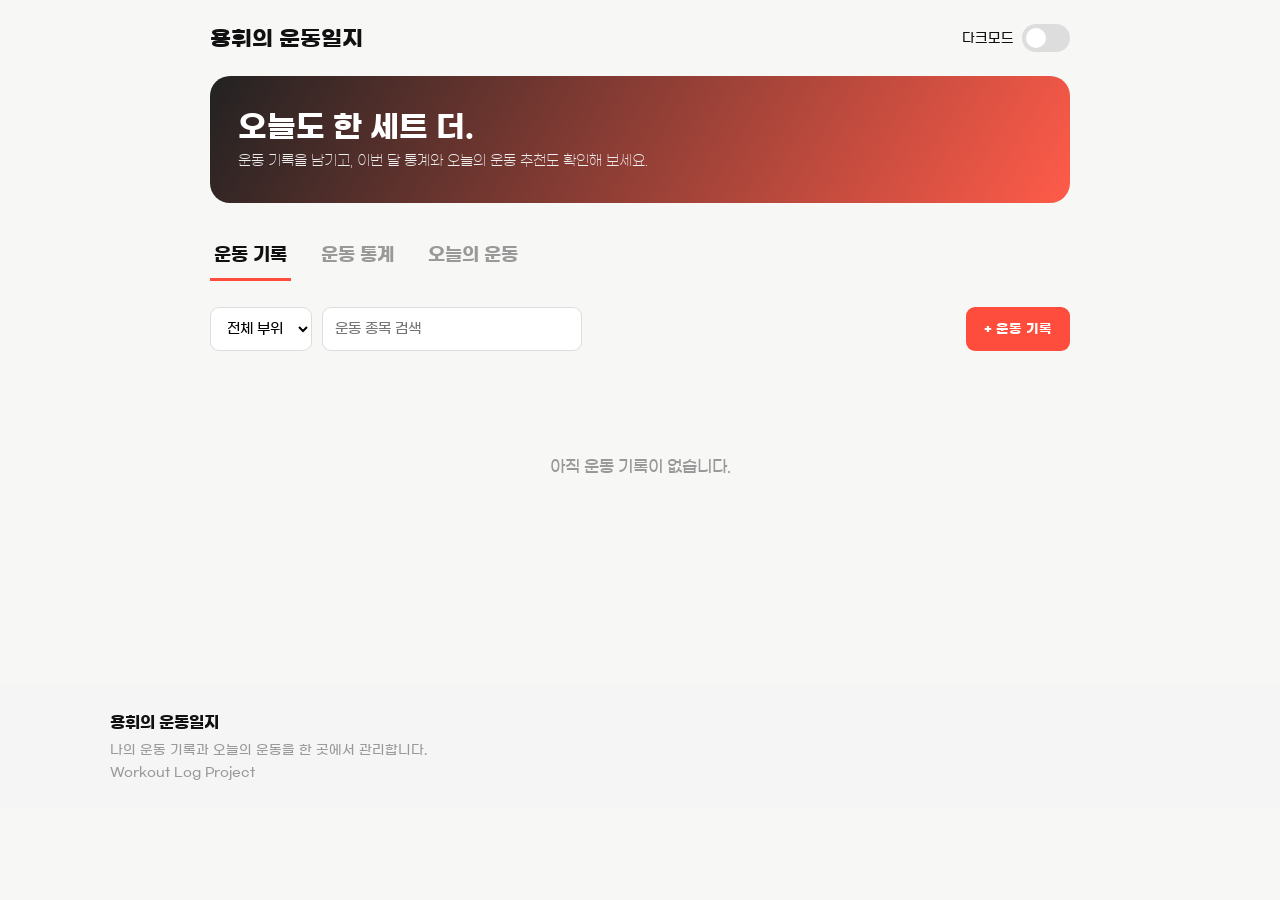
<file: workout-log/index.html>
<!doctype html>
<html lang="ko">
  <head>
    <meta charset="UTF-8" />
    <meta name="viewport" content="width=device-width, initial-scale=1.0" />
    <title>용휘의 운동일지</title>

    <link rel="stylesheet" href="./css/style.css" />
  </head>

  <body>
    <div class="페이지">
      <div class="상단">
        <div class="로고">용휘의 운동일지</div>
        <label class="다크모드영역">
          <span>다크모드</span>
          <input
            class="다크모드체크"
            type="checkbox"
            onclick="다크모드바꾸기()"
          />
        </label>
      </div>

      <div class="배너">
        <h1 class="배너제목">오늘도 한 세트 더.</h1>
        <p class="배너설명">
          운동 기록을 남기고, 이번 달 통계와 오늘의 운동 추천도 확인해 보세요.
        </p>
      </div>

      <div class="탭">
        <div class="탭버튼 선택된탭" id="기록탭" onclick="메뉴이동('기록')">
          운동 기록
        </div>
        <div class="탭버튼" id="통계탭" onclick="메뉴이동('통계')">
          운동 통계
        </div>
        <div class="탭버튼" id="오늘탭" onclick="메뉴이동('오늘')">
          오늘의 운동
        </div>
      </div>

      <!-- 첫 번째 탭: 운동 기록 -->
      <div id="기록메뉴">
        <div class="도구영역">
          <select class="선택창" onchange="부위바꾸기(event)">
            <option value="전체">전체 부위</option>
            <option value="상체">상체</option>
            <option value="하체">하체</option>
            <option value="코어">코어</option>
            <option value="유산소">유산소</option>
          </select>
          <input
            class="검색창"
            type="text"
            placeholder="운동 종목 검색"
            oninput="검색어바꾸기(event)"
          />
          <button class="기록버튼" onclick="모달열기()">+ 운동 기록</button>
        </div>

        <div class="운동목록" id="운동목록"></div>
      </div>

      <!-- 두 번째 탭: 운동 통계 -->
      <div class="통계메뉴" id="통계메뉴">
        <h2 class="메뉴제목">이번 달 운동 통계</h2>

        <div class="통계카드목록">
          <div class="통계카드">
            <div class="통계이름">운동일</div>
            <div class="통계숫자" id="운동일수">0일</div>
          </div>
          <div class="통계카드">
            <div class="통계이름">운동 종목</div>
            <div class="통계숫자" id="종목수">0개</div>
          </div>
          <div class="통계카드">
            <div class="통계이름">웨이트 세트</div>
            <div class="통계숫자" id="세트수">0세트</div>
          </div>
          <div class="통계카드">
            <div class="통계이름">유산소 거리</div>
            <div class="통계숫자" id="유산소거리">0.0km</div>
          </div>
        </div>

        <div class="통계상세">
          <b>부위별 운동 비율</b>

          <div class="부위한줄">
            <div class="부위이름">
              <span>상체</span><span id="상체퍼센트">0%</span>
            </div>
            <div class="막대배경">
              <div class="막대" id="상체막대" style="width: 0%"></div>
            </div>
          </div>

          <div class="부위한줄">
            <div class="부위이름">
              <span>하체</span><span id="하체퍼센트">0%</span>
            </div>
            <div class="막대배경">
              <div class="막대" id="하체막대" style="width: 0%"></div>
            </div>
          </div>

          <div class="부위한줄">
            <div class="부위이름">
              <span>코어</span><span id="코어퍼센트">0%</span>
            </div>
            <div class="막대배경">
              <div class="막대" id="코어막대" style="width: 0%"></div>
            </div>
          </div>

          <div class="부위한줄">
            <div class="부위이름">
              <span>유산소</span><span id="유산소퍼센트">0%</span>
            </div>
            <div class="막대배경">
              <div class="막대" id="유산소막대" style="width: 0%"></div>
            </div>
          </div>

          <p style="margin-bottom: 0">
            가장 자주 한 운동: <b id="자주한운동">기록 없음</b>
          </p>
        </div>
      </div>

      <!-- 세 번째 탭: 날씨 API + 추천 -->
      <div class="오늘메뉴" id="오늘메뉴">
        <h2 class="메뉴제목">오늘의 운동 가이드</h2>

        <div class="날씨카드">
          <div
            style="
              display: flex;
              justify-content: space-between;
              gap: 10px;
              align-items: center;
            "
          >
            <div>
              <b>현재 날씨와 공기질</b>
              <div
                id="날씨상태"
                style="margin-top: 6px; color: #777777; font-size: 13px"
              >
                탭을 열면 날씨를 불러옵니다.
              </div>
            </div>
            <button class="새로고침버튼" onclick="현재위치가져오기()">
              새로고침
            </button>
          </div>

          <div class="날씨그리드">
            <div class="날씨칸">
              <div class="날씨이름">기온</div>
              <div class="날씨값" id="기온">-</div>
            </div>
            <div class="날씨칸">
              <div class="날씨이름">체감온도</div>
              <div class="날씨값" id="체감온도">-</div>
            </div>
            <div class="날씨칸">
              <div class="날씨이름">습도</div>
              <div class="날씨값" id="습도">-</div>
            </div>
            <div class="날씨칸">
              <div class="날씨이름">강수</div>
              <div class="날씨값" id="강수">-</div>
            </div>
            <div class="날씨칸">
              <div class="날씨이름">PM2.5</div>
              <div class="날씨값" id="미세먼지">-</div>
            </div>
            <div class="날씨칸">
              <div class="날씨이름">AQI</div>
              <div class="날씨값" id="AQI">-</div>
            </div>
          </div>
        </div>

        <div class="추천카드">
          <h3 class="추천제목">오늘의 추천</h3>
          <div class="추천문장" id="추천내용">
            최근 운동 기록과 날씨 정보를 확인해서 추천해 드립니다.
          </div>
        </div>
      </div>
    </div>

    <!-- 운동 등록 모달 -->
    <!-- 페이지 아래쪽 푸터 -->
    <div class="푸터바깥">
      <div class="푸터">
        <div class="푸터제목">용휘의 운동일지</div>
        <div class="푸터글씨">
          나의 운동 기록과 오늘의 운동을 한 곳에서 관리합니다.
        </div>
        <div class="푸터글씨">Workout Log Project</div>
      </div>
    </div>

    <!-- 운동 기록 상세보기 모달 -->
    <div class="모달배경" id="상세보기모달" onclick="상세보기닫기()">
      <div class="모달" onclick="event.stopPropagation()">
        <h2 class="모달제목">운동 상세 기록</h2>
        <div class="상세날짜" id="상세날짜"></div>

        <div class="상세메모" id="상세메모"></div>
        <div id="상세운동목록"></div>

        <div class="모달버튼영역" style="margin-top: 20px">
          <button class="등록하기버튼" onclick="상세보기닫기()">확인</button>
        </div>
      </div>
    </div>

    <div class="모달배경" id="운동등록모달" onclick="모달닫기()">
      <div class="모달" onclick="event.stopPropagation()">
        <h2 class="모달제목">운동 기록하기</h2>
        <p class="모달설명">오늘 한 운동을 한 종목씩 간단하게 기록해 보세요.</p>

        <div class="두칸">
          <div class="입력묶음">
            <div class="입력라벨">날짜</div>
            <input class="입력창" id="날짜입력" type="date" />
          </div>

          <div class="입력묶음">
            <div class="입력라벨">운동 유형</div>
            <select
              class="모달선택창"
              id="유형입력"
              onchange="운동유형바꾸기()"
            >
              <option value="웨이트">웨이트</option>
              <option value="유산소">유산소</option>
            </select>
          </div>
        </div>

        <div class="입력묶음">
          <div class="입력라벨">운동 부위</div>
          <select class="모달선택창" id="부위입력">
            <option value="상체">상체</option>
            <option value="하체">하체</option>
            <option value="코어">코어</option>
            <option value="유산소">유산소</option>
          </select>
        </div>

        <div class="입력묶음">
          <div class="입력라벨">운동 종목</div>
          <input
            class="입력창"
            id="종목입력"
            type="text"
            placeholder="예: 벤치프레스, 러닝"
          />
        </div>

        <!-- 웨이트일 때 보여 주는 입력칸 -->
        <div class="두칸" id="웨이트입력">
          <div class="입력묶음">
            <div class="입력라벨">세트 수</div>
            <input
              class="입력창"
              id="세트입력"
              type="number"
              value="3"
              min="1"
            />
          </div>
          <div class="입력묶음">
            <div class="입력라벨">무게(kg)</div>
            <input
              class="입력창"
              id="무게입력"
              type="number"
              min="0"
              step="0.5"
            />
          </div>
          <div class="입력묶음">
            <div class="입력라벨">횟수</div>
            <input
              class="입력창"
              id="횟수입력"
              type="number"
              value="10"
              min="1"
            />
          </div>
        </div>

        <!-- 유산소일 때 보여 주는 입력칸 -->
        <div class="두칸" id="유산소입력" style="display: none">
          <div class="입력묶음">
            <div class="입력라벨">운동 시간(분)</div>
            <input
              class="입력창"
              id="시간입력"
              type="number"
              value="30"
              min="1"
            />
          </div>
          <div class="입력묶음">
            <div class="입력라벨">거리(km)</div>
            <input
              class="입력창"
              id="거리입력"
              type="number"
              min="0"
              step="0.1"
            />
          </div>
        </div>

        <div class="입력묶음">
          <div class="입력라벨">운동 메모 (선택)</div>
          <textarea
            class="메모입력"
            id="메모입력"
            placeholder="컨디션이나 특이사항을 적어 보세요."
          ></textarea>
        </div>

        <div class="모달버튼영역">
          <button class="닫기버튼" onclick="모달닫기()">닫기</button>
          <button class="등록하기버튼" onclick="운동등록하기()">
            등록하기
          </button>
        </div>
      </div>
    </div>

    <!-- 운동 저장 완료 모달 -->
    <div class="모달배경" id="저장완료모달" onclick="완료모달닫기()">
      <div class="모달 작은모달" onclick="event.stopPropagation()">
        <div class="작은모달아이콘">✓</div>
        <h2 class="모달제목">저장 완료</h2>
        <p class="작은모달문장">운동 기록이 저장되었습니다.</p>
        <div class="가운데버튼영역">
          <button class="등록하기버튼" onclick="완료모달닫기()">확인</button>
        </div>
      </div>
    </div>

    <!-- 삭제 확인 모달 -->
    <div class="모달배경" id="삭제확인모달" onclick="삭제모달닫기()">
      <div class="모달 작은모달" onclick="event.stopPropagation()">
        <div class="작은모달아이콘">!</div>
        <h2 class="모달제목">삭제 확인</h2>
        <p class="작은모달문장" id="삭제문장">이 기록을 삭제할까요?</p>
        <div class="가운데버튼영역">
          <button class="닫기버튼" onclick="삭제모달닫기()">취소</button>
          <button class="등록하기버튼" onclick="삭제확인하기()">삭제</button>
        </div>
      </div>
    </div>

    <script src="./js/app.js"></script>
    <script src="./js/workout.js"></script>
    <script src="./js/modal.js"></script>
    <script src="./js/statistics.js"></script>
    <script src="./js/weather.js"></script>
  </body>
</html>
</file>
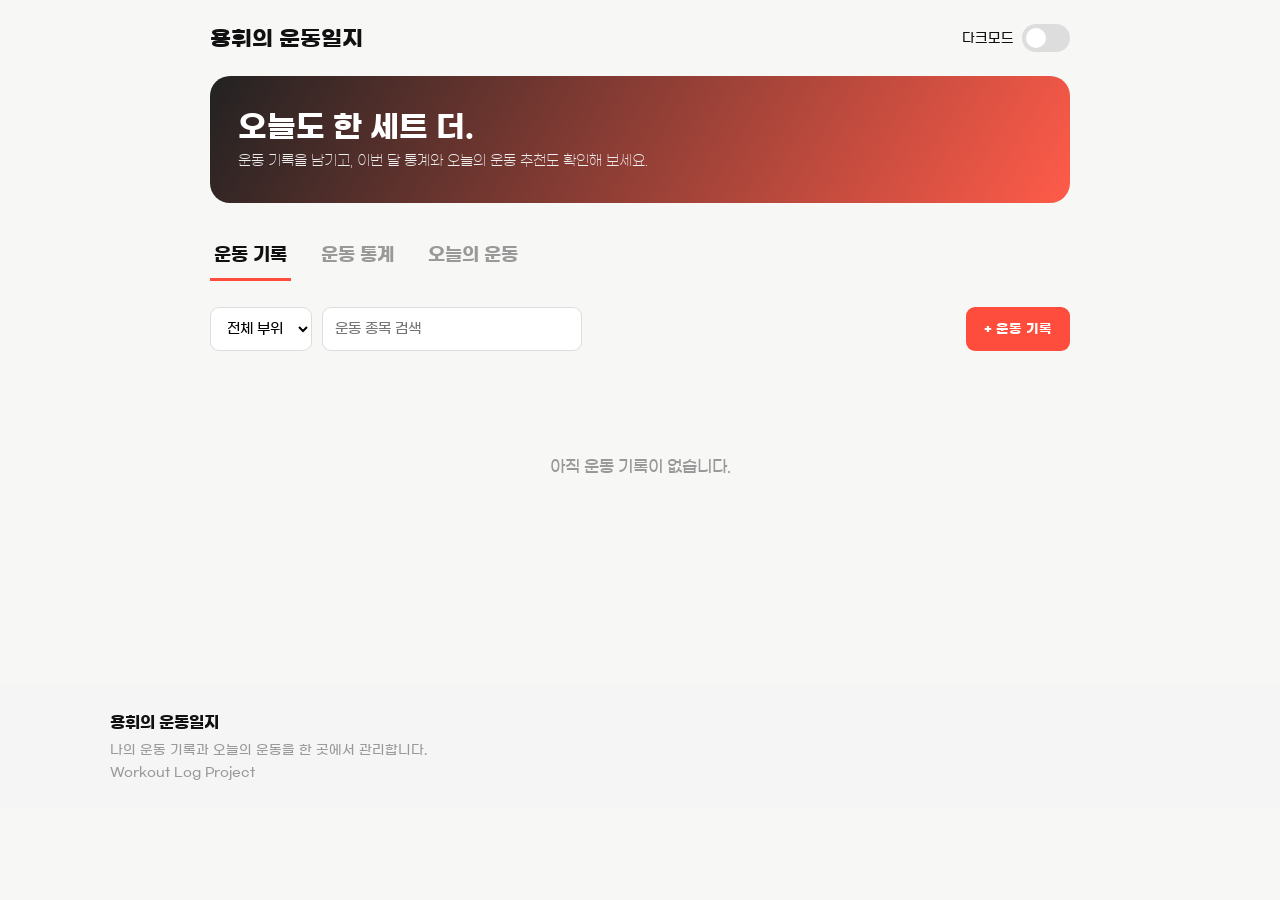
<file: diary-hw/hwi_workout.html>
<!doctype html>
<html lang="ko">
  <head>
    <meta charset="UTF-8" />
    <meta name="viewport" content="width=device-width, initial-scale=1.0" />
    <title>용휘의 운동일지</title>

    <style>
      /* 모든 요소의 크기를 계산하기 쉽게 만들어요. */
      * {
        box-sizing: border-box;
      }

      /* Gmarket Sans 폰트를 불러와요. */
      @font-face {
        font-family: "GmarketSans";
        src: url("./fonts/GmarketSansTTFLight.ttf") format("truetype");
        font-weight: 300;
      }

      @font-face {
        font-family: "GmarketSans";
        src: url("./fonts/GmarketSansTTFMedium.ttf") format("truetype");
        font-weight: 500;
      }

      @font-face {
        font-family: "GmarketSans";
        src: url("./fonts/GmarketSansTTFBold.ttf") format("truetype");
        font-weight: 700;
      }

      body {
        margin: 0;
        background-color: #f7f7f5;
        color: #111111;
        font-family: "GmarketSans", sans-serif;
        font-weight: 500;
      }

      button,
      input,
      select,
      textarea {
        font-family: inherit;
      }

      button {
        cursor: pointer;
      }

      .페이지 {
        width: 100%;
        max-width: 900px;
        margin: 0 auto;
        padding: 0 20px 60px 20px;
      }

      /* 상단 제목과 다크모드 영역이에요. */
      .상단 {
        height: 76px;
        display: flex;
        align-items: center;
        justify-content: space-between;
      }

      .로고 {
        font-size: 22px;
        font-weight: bold;
      }

      .다크모드영역 {
        display: flex;
        gap: 8px;
        align-items: center;
        font-size: 13px;
      }

      /* 다크모드 토글 스위치 디자인이에요. */
      .다크모드체크 {
        appearance: none;
        width: 48px;
        height: 28px;
        margin: 0;
        padding: 4px;
        border: 0;
        border-radius: 20px;
        background-color: #dddddd;
        cursor: pointer;
      }

      /* 스위치 안에 있는 흰색 동그라미예요. */
      .다크모드체크::after {
        content: "";
        width: 20px;
        height: 20px;
        border-radius: 50%;
        background-color: white;
        display: block;
        transition: transform 0.3s;
      }

      /* 다크모드가 켜지면 스위치 색을 바꿔요. */
      .다크모드체크:checked {
        background-color: #ff4d3d;
      }

      /* 체크되면 흰색 동그라미가 오른쪽으로 이동해요. */
      .다크모드체크:checked::after {
        transform: translateX(20px);
      }

      /* 첫 화면의 배너예요. */
      .배너 {
        padding: 34px 28px;
        border-radius: 20px;
        background: linear-gradient(120deg, #222222, #ff5b49);
        color: white;
      }

      .배너제목 {
        margin: 0 0 8px 0;
        font-size: 30px;
        font-weight: 700;
      }

      .배너설명 {
        margin: 0;
        color: #eeeeee;
        font-size: 14px;
        font-weight: 300;
      }

      /* 탭 메뉴예요. */
      .탭 {
        height: 78px;
        display: flex;
        gap: 26px;
        align-items: flex-end;
      }

      .탭버튼 {
        padding: 0 4px 12px 4px;
        border-bottom: 3px solid transparent;
        color: #999999;
        font-size: 18px;
        font-weight: bold;
        cursor: pointer;
      }

      .선택된탭 {
        color: #111111;
        border-bottom-color: #ff4d3d;
      }

      /* 검색과 필터 영역이에요. */
      .도구영역 {
        margin: 26px 0;
        display: flex;
        gap: 10px;
        align-items: center;
      }

      .선택창,
      .검색창 {
        height: 44px;
        padding: 0 12px;
        border: 1px solid #dddddd;
        border-radius: 9px;
        background-color: white;
        font-size: 14px;
      }

      .검색창 {
        width: 260px;
      }

      .기록버튼 {
        height: 44px;
        margin-left: auto;
        padding: 0 18px;
        border: 0;
        border-radius: 9px;
        background-color: #ff4d3d;
        color: white;
        font-weight: bold;
        transition: 0.2s;
      }

      .기록버튼:hover {
        transform: scale(1.04);
      }

      /* 하루 운동 카드예요. */
      .운동목록 {
        display: flex;
        flex-direction: column;
        gap: 16px;
      }

      .운동카드 {
        padding: 22px;
        border: 1px solid #dddddd;
        border-radius: 18px;
        background-color: white;
        box-shadow: 0 6px 18px rgba(0, 0, 0, 0.05);
        transition: 0.2s;
      }

      .운동카드:hover {
        transform: translateY(-3px);
        box-shadow: 0 10px 24px rgba(0, 0, 0, 0.09);
      }

      .카드상단 {
        display: flex;
        justify-content: space-between;
        align-items: center;
      }

      .날짜 {
        font-size: 18px;
        font-weight: bold;
      }

      .하루삭제버튼 {
        width: 30px;
        height: 30px;
        padding: 0;
        border: 0;
        border-radius: 50%;
        background-color: #f0f0f0;
      }

      .하루메모 {
        margin: 12px 0;
        padding: 10px;
        border-radius: 8px;
        background-color: #f7f7f7;
        font-size: 13px;
      }

      .종목한줄 {
        padding: 12px 0;
        border-top: 1px solid #eeeeee;
        display: flex;
        justify-content: space-between;
        gap: 12px;
      }

      .종목이름 {
        font-weight: bold;
      }

      .종목설명 {
        margin-top: 5px;
        color: #777777;
        font-size: 13px;
      }

      .종목삭제버튼 {
        border: 0;
        background: none;
        color: #999999;
      }

      .결과없음 {
        padding: 80px 0;
        color: #999999;
        text-align: center;
      }

      /* 통계 탭이에요. */
      .통계메뉴,
      .오늘메뉴 {
        display: none;
      }

      .메뉴제목 {
        margin: 28px 0 18px 0;
        font-size: 24px;
      }

      .통계카드목록 {
        display: grid;
        grid-template-columns: repeat(4, 1fr);
        gap: 12px;
      }

      .통계카드 {
        padding: 18px;
        border: 1px solid #dddddd;
        border-radius: 14px;
        background-color: white;
      }

      .통계이름 {
        color: #777777;
        font-size: 13px;
      }

      .통계숫자 {
        margin-top: 8px;
        font-size: 24px;
        font-weight: bold;
      }

      .통계상세 {
        margin-top: 18px;
        padding: 20px;
        border: 1px solid #dddddd;
        border-radius: 14px;
        background-color: white;
      }

      .부위한줄 {
        margin-top: 14px;
      }

      .부위이름 {
        margin-bottom: 6px;
        display: flex;
        justify-content: space-between;
        font-size: 13px;
      }

      .막대배경 {
        height: 10px;
        border-radius: 6px;
        background-color: #eeeeee;
        overflow: hidden;
      }

      .막대 {
        height: 100%;
        background-color: #ff4d3d;
      }

      /* 오늘의 운동 탭이에요. */
      .날씨카드,
      .추천카드 {
        margin-bottom: 16px;
        padding: 20px;
        border: 1px solid #dddddd;
        border-radius: 14px;
        background-color: white;
      }

      .날씨그리드 {
        display: grid;
        grid-template-columns: repeat(4, 1fr);
        gap: 12px;
        margin-top: 16px;
      }

      .날씨칸 {
        padding: 12px;
        border-radius: 10px;
        background-color: #f6f6f6;
      }

      .날씨이름 {
        color: #777777;
        font-size: 12px;
      }

      .날씨값 {
        margin-top: 5px;
        font-weight: bold;
      }

      .새로고침버튼 {
        padding: 9px 14px;
        border: 0;
        border-radius: 8px;
        background-color: #111111;
        color: white;
      }

      .추천제목 {
        margin: 0 0 12px 0;
        font-size: 20px;
      }

      .추천문장 {
        line-height: 1.7;
      }

      /* 운동 등록 모달이에요. */
      .모달배경 {
        width: 100%;
        height: 100%;
        position: fixed;
        top: 0;
        left: 0;
        display: none;
        align-items: center;
        justify-content: center;
        background-color: rgba(0, 0, 0, 0.5);
        z-index: 20;
      }

      .모달 {
        width: 520px;
        max-height: 90vh;
        overflow-y: auto;
        padding: 28px;
        border-radius: 20px;
        background-color: white;
        box-shadow: 0 18px 50px rgba(0, 0, 0, 0.22);
      }

      .모달제목 {
        margin: 0 0 6px 0;
        font-size: 24px;
      }

      .모달설명 {
        margin: 0 0 24px 0;
        color: #888888;
        font-size: 13px;
      }

      /* 저장 완료, 삭제 확인용 작은 모달이에요. */
      .작은모달 {
        width: 360px;
        padding: 30px 24px 24px 24px;
        text-align: center;
      }

      .작은모달아이콘 {
        width: 54px;
        height: 54px;
        margin: 0 auto 16px auto;
        border-radius: 50%;
        display: flex;
        align-items: center;
        justify-content: center;
        background-color: #fff0ee;
        font-size: 26px;
      }

      .작은모달문장 {
        margin: 8px 0 24px 0;
        color: #666666;
        line-height: 1.6;
        font-weight: 300;
      }

      .가운데버튼영역 {
        display: flex;
        gap: 10px;
        justify-content: center;
      }

      /* 운동 카드 상세보기 모달 안의 내용이에요. */
      .상세날짜 {
        margin-bottom: 8px;
        font-size: 15px;
        color: #888888;
      }

      .상세메모 {
        margin: 16px 0;
        padding: 12px;
        border-radius: 10px;
        background-color: #f6f6f6;
        font-size: 13px;
      }

      .상세종목 {
        padding: 14px 0;
        border-top: 1px solid #eeeeee;
      }

      .상세종목이름 {
        font-weight: bold;
      }

      .상세종목설명 {
        margin-top: 6px;
        color: #777777;
        font-size: 13px;
      }

      .입력묶음 {
        margin-bottom: 16px;
      }

      .입력라벨 {
        margin-bottom: 7px;
        font-size: 13px;
        font-weight: bold;
      }

      .입력창,
      .모달선택창,
      .메모입력 {
        width: 100%;
        padding: 11px;
        border: 1px solid #dddddd;
        border-radius: 8px;
        background-color: white;
        font-weight: 300;
      }

      .메모입력 {
        height: 70px;
        resize: none;
      }

      .두칸 {
        display: grid;
        grid-template-columns: 1fr 1fr;
        gap: 10px;
      }

      .모달버튼영역 {
        display: flex;
        gap: 10px;
        justify-content: flex-end;
      }

      .닫기버튼,
      .등록하기버튼 {
        padding: 10px 18px;
        border: 0;
        border-radius: 8px;
      }

      .닫기버튼 {
        background-color: #eeeeee;
      }

      .등록하기버튼 {
        background-color: #ff4d3d;
        color: white;
        font-weight: bold;
      }

      /* body에 클래스 하나를 붙여서 다크모드를 바꿔요. 저장은 하지 않아요. */
      body.다크모드 {
        background-color: #181818;
        color: white;
      }

      .다크모드 .선택된탭 {
        color: white;
      }

      .다크모드 .운동카드,
      .다크모드 .통계카드,
      .다크모드 .통계상세,
      .다크모드 .날씨카드,
      .다크모드 .추천카드,
      .다크모드 .모달 {
        border-color: #444444;
        background-color: #252525;
      }

      .다크모드 .선택창,
      .다크모드 .검색창,
      .다크모드 .입력창,
      .다크모드 .모달선택창,
      .다크모드 .메모입력 {
        color: white;
        border-color: #555555;
        background-color: #333333;
      }

      .다크모드 .하루메모,
      .다크모드 .날씨칸,
      .다크모드 .작은모달아이콘 {
        background-color: #333333;
      }

      .다크모드 .모달설명,
      .다크모드 .작은모달문장 {
        color: #bbbbbb;
      }

      .다크모드 .종목한줄,
      .다크모드 .상세종목 {
        border-top-color: #444444;
      }

      .다크모드 .상세메모 {
        background-color: #333333;
      }

      .다크모드 .상세날짜,
      .다크모드 .상세종목설명 {
        color: #bbbbbb;
      }

      /* 모바일 화면에서는 한 줄씩 보여 줘요. */
      @media (max-width: 700px) {
        /* 모바일에서는 토글 스위치를 조금 작게 보여 줘요. */
        .다크모드체크 {
          width: 40px;
          height: 24px;
        }

        .다크모드체크::after {
          width: 16px;
          height: 16px;
        }

        .다크모드체크:checked::after {
          transform: translateX(16px);
        }

        .탭 {
          gap: 16px;
        }

        .탭버튼 {
          font-size: 15px;
        }

        .도구영역 {
          display: grid;
          grid-template-columns: 1fr 1fr;
        }

        .검색창 {
          width: 100%;
          grid-column: 1 / 3;
        }

        .기록버튼 {
          margin-left: 0;
        }

        .통계카드목록,
        .날씨그리드 {
          grid-template-columns: 1fr 1fr;
        }

        .모달 {
          width: 90%;
        }
      }

      /* 페이지 아래쪽 푸터 영역이에요. */
      .푸터바깥 {
        margin-top: 70px;
        background-color: #f5f5f5;
      }

      .푸터 {
        width: 100%;
        max-width: 1100px;
        margin: 0 auto;
        padding: 28px 20px;
      }

      .푸터제목 {
        margin-bottom: 12px;
        font-size: 16px;
        font-weight: bold;
      }

      .푸터글씨 {
        margin-top: 7px;
        color: #999999;
        font-size: 13px;
      }

      /* 다크모드에서는 푸터도 어둡게 바꿔요. */
      .다크모드 .푸터바깥 {
        background-color: #222222;
      }

      .다크모드 .푸터글씨 {
        color: #aaaaaa;
      }
    </style>

    <script>
      /* 운동 기록 전체를 담는 배열이에요. */
      let 운동일지 = [];
      let 선택한부위 = "전체";
      let 입력한검색어 = "";
      let 검색타이머 = "아직실행안함";
      let 삭제종류 = "";
      let 삭제하루번호 = 0;
      let 삭제종목순서 = -1;
      let 날씨를불러왔는지 = false;
      let 현재날씨 = null;

      /* localStorage에서 운동 기록을 불러와요. */
      function 처음화면준비하기() {
        const 저장된운동 = localStorage.getItem("용휘운동일지");

        if (저장된운동 !== null) {
          운동일지 = JSON.parse(저장된운동);
        }

        운동목록그리기(운동일지);
      }

      /* 운동 기록을 localStorage에 저장해요. */
      function 운동저장하기() {
        localStorage.setItem("용휘운동일지", JSON.stringify(운동일지));
      }

      /* 날짜를 YYYY-MM-DD 모양으로 만들어요. */
      function 오늘날짜가져오기() {
        const 오늘 = new Date();
        const 년 = 오늘.getFullYear();
        const 월 = String(오늘.getMonth() + 1).padStart(2, "0");
        const 일 = String(오늘.getDate()).padStart(2, "0");
        return 년 + "-" + 월 + "-" + 일;
      }

      /* 탭을 누르면 선택한 메뉴만 보여 줘요. */
      function 메뉴이동(메뉴이름) {
        const 기록메뉴 = document.getElementById("기록메뉴");
        const 통계메뉴 = document.getElementById("통계메뉴");
        const 오늘메뉴 = document.getElementById("오늘메뉴");

        기록메뉴.style.display = 메뉴이름 === "기록" ? "block" : "none";
        통계메뉴.style.display = 메뉴이름 === "통계" ? "block" : "none";
        오늘메뉴.style.display = 메뉴이름 === "오늘" ? "block" : "none";

        document.getElementById("기록탭").className =
          메뉴이름 === "기록" ? "탭버튼 선택된탭" : "탭버튼";
        document.getElementById("통계탭").className =
          메뉴이름 === "통계" ? "탭버튼 선택된탭" : "탭버튼";
        document.getElementById("오늘탭").className =
          메뉴이름 === "오늘" ? "탭버튼 선택된탭" : "탭버튼";

        if (메뉴이름 === "통계") 통계그리기();

        if (메뉴이름 === "오늘" && 날씨를불러왔는지 === false) {
          현재위치가져오기();
        }
      }

      /* 다크모드는 body 클래스만 바꿔요. 새로고침하면 원래대로 돌아와요. */
      function 다크모드바꾸기() {
        document.body.classList.toggle("다크모드");
      }

      /* 운동 한 종목의 설명 문장을 만들어요. */
      function 운동설명만들기(운동) {
        if (운동.유형 === "유산소") {
          let 설명 = 운동.시간 + "분";
          if (운동.거리 > 0) 설명 = 설명 + " · " + 운동.거리 + "km";
          return 설명;
        }

        let 설명 = 운동.세트수 + "세트 · " + 운동.횟수 + "회";
        if (운동.무게 > 0) 설명 = 운동.무게 + "kg · " + 설명;
        return 설명;
      }

      /* 하루 운동 기록을 카드 HTML로 바꿔요. */
      function 운동카드만들기(하루) {
        let 종목HTML = "";

        하루.운동목록.map(function (운동, 순서) {
          종목HTML =
            종목HTML +
            `
                    <div class="종목한줄">
                        <div>
                            <div class="종목이름">${운동.종목} · ${운동.부위}</div>
                            <div class="종목설명">${운동설명만들기(운동)}</div>
                            ${운동.메모 ? `<div class="종목설명">메모 · ${운동.메모}</div>` : ""}
                        </div>
                        <button class="종목삭제버튼" onclick="event.stopPropagation(); 종목삭제하기(${하루.번호}, ${순서})">삭제</button>
                    </div>
                `;
        });

        const 메모HTML =
          하루.메모 === "" ? "" : `<div class="하루메모">${하루.메모}</div>`;

        return `
                <div class="운동카드" onclick="상세보기열기(${하루.번호})">
                    <div class="카드상단">
                        <div class="날짜">${하루.날짜}</div>
                        <button class="하루삭제버튼" onclick="event.stopPropagation(); 하루삭제하기(${하루.번호})">×</button>
                    </div>
                    ${메모HTML}
                    ${종목HTML}
                </div>
            `;
      }

      /* 검색과 부위 필터를 적용한 뒤 카드를 화면에 그려요. */
      function 운동목록그리기(목록) {
        let 카드HTML = "";

        const 정렬된목록 = 목록.slice().sort(function (앞, 뒤) {
          return 뒤.날짜.localeCompare(앞.날짜);
        });

        정렬된목록.map(function (하루) {
          카드HTML = 카드HTML + 운동카드만들기(하루);
        });

        if (카드HTML === "") {
          카드HTML = '<div class="결과없음">아직 운동 기록이 없습니다.</div>';
        }

        document.getElementById("운동목록").innerHTML = 카드HTML;
      }

      /* 검색어와 부위 조건에 맞는 기록만 찾아요. */
      function 운동검색하기() {
        const 검색결과 = 운동일지.filter(function (하루) {
          const 조건에맞는운동 = 하루.운동목록.filter(function (운동) {
            const 부위가맞는지 =
              선택한부위 === "전체" || 운동.부위 === 선택한부위;
            const 검색어가있는지 = 운동.종목.indexOf(입력한검색어) !== -1;
            return 부위가맞는지 && 검색어가있는지;
          });

          return 조건에맞는운동.length > 0;
        });

        운동목록그리기(검색결과);
      }

      function 부위바꾸기(event) {
        선택한부위 = event.target.value;
        운동검색하기();
      }

      /* 글자를 계속 입력할 때 너무 자주 검색하지 않도록 500ms 기다려요. */
      function 검색어바꾸기(event) {
        const 검색어 = event.target.value;
        clearTimeout(검색타이머);

        검색타이머 = setTimeout(function () {
          입력한검색어 = 검색어;
          운동검색하기();
        }, 500);
      }

      /* 운동 카드를 클릭하면 그 날짜의 상세 내용을 보여 줘요. */
      function 상세보기열기(번호) {
        const 하루 = 운동일지.find(function (기록) {
          return 기록.번호 === 번호;
        });

        if (하루 === undefined) return;

        document.getElementById("상세날짜").innerText = 하루.날짜;

        if (하루.메모 === "") {
          document.getElementById("상세메모").style.display = "none";
        } else {
          document.getElementById("상세메모").style.display = "block";
          document.getElementById("상세메모").innerText = 하루.메모;
        }

        let 운동HTML = "";

        하루.운동목록.map(function (운동, 순서) {
          운동HTML = 운동HTML + `
            <div class="상세종목">
              <div class="상세종목이름">${순서 + 1}. ${운동.종목} · ${운동.부위}</div>
              <div class="상세종목설명">${운동설명만들기(운동)}</div>
              ${운동.메모 ? `<div class="상세종목설명">메모 · ${운동.메모}</div>` : ""}
            </div>
          `;
        });

        document.getElementById("상세운동목록").innerHTML = 운동HTML;
        document.getElementById("상세보기모달").style.display = "flex";
        document.body.style.overflow = "hidden";
      }

      function 상세보기닫기() {
        document.getElementById("상세보기모달").style.display = "none";
        document.body.style.overflow = "";
      }

      /* 운동 등록 모달을 열어요. */
      function 모달열기() {
        document.getElementById("운동등록모달").style.display = "flex";
        document.getElementById("날짜입력").value = 오늘날짜가져오기();
        document.body.style.overflow = "hidden";
      }

      function 모달닫기() {
        document.getElementById("운동등록모달").style.display = "none";
        document.body.style.overflow = "";
      }

      /* 저장 완료 모달을 보여 줘요. */
      function 완료모달열기() {
        document.getElementById("저장완료모달").style.display = "flex";
        document.body.style.overflow = "hidden";
      }

      function 완료모달닫기() {
        document.getElementById("저장완료모달").style.display = "none";
        document.body.style.overflow = "";
      }

      /* 웨이트/유산소를 바꾸면 필요한 입력칸만 보여 줘요. */
      function 운동유형바꾸기() {
        const 유형 = document.getElementById("유형입력").value;
        const 웨이트입력 = document.getElementById("웨이트입력");
        const 유산소입력 = document.getElementById("유산소입력");
        const 부위입력 = document.getElementById("부위입력");

        if (유형 === "유산소") {
          웨이트입력.style.display = "none";
          유산소입력.style.display = "grid";
          부위입력.value = "유산소";
        } else {
          웨이트입력.style.display = "grid";
          유산소입력.style.display = "none";
          if (부위입력.value === "유산소") 부위입력.value = "상체";
        }
      }

      /* 입력한 운동 한 종목을 배열에 추가해요. */
      function 운동등록하기() {
        const 날짜 = document.getElementById("날짜입력").value;
        const 유형 = document.getElementById("유형입력").value;
        const 부위 = document.getElementById("부위입력").value;
        const 종목 = document.getElementById("종목입력").value.trim();
        const 메모 = document.getElementById("메모입력").value.trim();

        if (날짜 === "" || 종목 === "") {
          alert("날짜와 운동 종목을 입력해 주세요.");
          return;
        }

        const 새운동 = {
          유형: 유형,
          부위: 부위,
          종목: 종목,
          세트수: Number(document.getElementById("세트입력").value) || 0,
          무게: Number(document.getElementById("무게입력").value) || 0,
          횟수: Number(document.getElementById("횟수입력").value) || 0,
          시간: Number(document.getElementById("시간입력").value) || 0,
          거리: Number(document.getElementById("거리입력").value) || 0,
          메모: 메모,
        };

        /* 같은 날짜가 있으면 새 카드를 만들지 않고 그 날짜에 운동을 추가해요. */
        let 같은날짜 = 운동일지.find(function (하루) {
          return 하루.날짜 === 날짜;
        });

        if (같은날짜 === undefined) {
          같은날짜 = {
            번호: new Date().getTime(),
            날짜: 날짜,
            메모: "",
            운동목록: [],
          };
          운동일지.push(같은날짜);
        }

        같은날짜.운동목록.push(새운동);

        운동저장하기();
        운동검색하기();
        입력값초기화하기();
        모달닫기();
        완료모달열기();
      }

      /* 등록 후 입력창을 비워 줘요. */
      function 입력값초기화하기() {
        document.getElementById("종목입력").value = "";
        document.getElementById("메모입력").value = "";
        document.getElementById("세트입력").value = "3";
        document.getElementById("무게입력").value = "";
        document.getElementById("횟수입력").value = "10";
        document.getElementById("시간입력").value = "30";
        document.getElementById("거리입력").value = "";
      }

      /* 삭제 버튼을 누르면 삭제 확인 모달을 먼저 보여 줘요. */
      function 하루삭제하기(번호) {
        삭제종류 = "하루";
        삭제하루번호 = 번호;
        삭제종목순서 = -1;
        document.getElementById("삭제문장").innerText =
          "이 날짜의 운동 기록을 모두 삭제할까요?";
        document.getElementById("삭제확인모달").style.display = "flex";
        document.body.style.overflow = "hidden";
      }

      function 종목삭제하기(하루번호, 종목순서) {
        삭제종류 = "종목";
        삭제하루번호 = 하루번호;
        삭제종목순서 = 종목순서;
        document.getElementById("삭제문장").innerText =
          "이 운동 종목을 삭제할까요?";
        document.getElementById("삭제확인모달").style.display = "flex";
        document.body.style.overflow = "hidden";
      }

      function 삭제모달닫기() {
        document.getElementById("삭제확인모달").style.display = "none";
        document.body.style.overflow = "";
      }

      /* 실제 삭제는 확인 버튼을 눌렀을 때 실행해요. */
      function 삭제확인하기() {
        if (삭제종류 === "하루") {
          운동일지 = 운동일지.filter(function (하루) {
            return 하루.번호 !== 삭제하루번호;
          });
        }

        if (삭제종류 === "종목") {
          const 하루 = 운동일지.find(function (기록) {
            return 기록.번호 === 삭제하루번호;
          });

          if (하루 !== undefined) {
            하루.운동목록.splice(삭제종목순서, 1);

            if (하루.운동목록.length === 0) {
              운동일지 = 운동일지.filter(function (기록) {
                return 기록.번호 !== 삭제하루번호;
              });
            }
          }
        }

        운동저장하기();
        운동검색하기();
        삭제모달닫기();
      }

      /* 이번 달 운동 기록을 간단하게 계산해요. */
      function 통계그리기() {
        const 이번달 = 오늘날짜가져오기().slice(0, 7);
        let 운동일수 = 0;
        let 종목수 = 0;
        let 세트수 = 0;
        let 유산소거리 = 0;
        let 상체 = 0;
        let 하체 = 0;
        let 코어 = 0;
        let 유산소 = 0;
        let 종목횟수 = {};

        운동일지.map(function (하루) {
          if (하루.날짜.slice(0, 7) !== 이번달) return;

          운동일수 = 운동일수 + 1;

          하루.운동목록.map(function (운동) {
            종목수 = 종목수 + 1;

            if (운동.유형 === "웨이트") 세트수 = 세트수 + 운동.세트수;
            if (운동.유형 === "유산소") 유산소거리 = 유산소거리 + 운동.거리;

            if (운동.부위 === "상체") 상체 = 상체 + 1;
            if (운동.부위 === "하체") 하체 = 하체 + 1;
            if (운동.부위 === "코어") 코어 = 코어 + 1;
            if (운동.부위 === "유산소") 유산소 = 유산소 + 1;

            if (종목횟수[운동.종목] === undefined) 종목횟수[운동.종목] = 0;
            종목횟수[운동.종목] = 종목횟수[운동.종목] + 1;
          });
        });

        document.getElementById("운동일수").innerText = 운동일수 + "일";
        document.getElementById("종목수").innerText = 종목수 + "개";
        document.getElementById("세트수").innerText = 세트수 + "세트";
        document.getElementById("유산소거리").innerText =
          유산소거리.toFixed(1) + "km";

        const 전체 = 상체 + 하체 + 코어 + 유산소;
        부위막대그리기("상체", 상체, 전체);
        부위막대그리기("하체", 하체, 전체);
        부위막대그리기("코어", 코어, 전체);
        부위막대그리기("유산소", 유산소, 전체);

        let 가장많이한종목 = "기록 없음";
        let 가장많은횟수 = 0;

        Object.keys(종목횟수).map(function (종목) {
          if (종목횟수[종목] > 가장많은횟수) {
            가장많은횟수 = 종목횟수[종목];
            가장많이한종목 = 종목;
          }
        });

        document.getElementById("자주한운동").innerText = 가장많이한종목;
      }

      function 부위막대그리기(부위, 개수, 전체) {
        let 퍼센트 = 0;
        if (전체 > 0) 퍼센트 = Math.round((개수 / 전체) * 100);

        document.getElementById(부위 + "퍼센트").innerText = 퍼센트 + "%";
        document.getElementById(부위 + "막대").style.width = 퍼센트 + "%";
      }

      /* 브라우저에서 현재 위치를 요청해요. 거부하면 서울 좌표를 사용해요. */
      function 현재위치가져오기() {
        document.getElementById("날씨상태").innerText =
          "날씨를 불러오는 중입니다.";

        if (navigator.geolocation === undefined) {
          날씨불러오기(37.5665, 126.978, "서울 (기본 위치)");
          return;
        }

        navigator.geolocation.getCurrentPosition(
          function (위치) {
            날씨불러오기(
              위치.coords.latitude,
              위치.coords.longitude,
              "현재 위치",
            );
          },
          function () {
            날씨불러오기(37.5665, 126.978, "서울 (기본 위치)");
          },
        );
      }

      /* Open-Meteo 날씨 API를 fetch로 불러와요. */
      function 날씨불러오기(위도, 경도, 위치이름) {
        const 날씨주소 =
          "https://api.open-meteo.com/v1/forecast?latitude=" +
          위도 +
          "&longitude=" +
          경도 +
          "&current=temperature_2m,apparent_temperature,relative_humidity_2m,precipitation";

        fetch(날씨주소)
          .then(function (결과) {
            return 결과.json();
          })
          .then(function (날씨결과) {
            현재날씨 = 날씨결과.current;
            날씨화면그리기(위치이름);
            공기질불러오기(위도, 경도);
          })
          .catch(function () {
            document.getElementById("날씨상태").innerText =
              "날씨 정보를 불러오지 못했습니다.";
            추천그리기();
          });
      }

      /* 같은 위치의 공기질 정보도 Open-Meteo에서 불러와요. */
      function 공기질불러오기(위도, 경도) {
        const 공기주소 =
          "https://air-quality-api.open-meteo.com/v1/air-quality?latitude=" +
          위도 +
          "&longitude=" +
          경도 +
          "&current=pm2_5,pm10,european_aqi";

        fetch(공기주소)
          .then(function (결과) {
            return 결과.json();
          })
          .then(function (공기결과) {
            현재날씨.pm25 = 공기결과.current.pm2_5;
            현재날씨.pm10 = 공기결과.current.pm10;
            현재날씨.aqi = 공기결과.current.european_aqi;
            날씨를불러왔는지 = true;
            공기질화면그리기();
            추천그리기();
          })
          .catch(function () {
            날씨를불러왔는지 = true;
            추천그리기();
          });
      }

      function 날씨화면그리기(위치이름) {
        document.getElementById("날씨상태").innerText = 위치이름;
        document.getElementById("기온").innerText =
          현재날씨.temperature_2m + "℃";
        document.getElementById("체감온도").innerText =
          현재날씨.apparent_temperature + "℃";
        document.getElementById("습도").innerText =
          현재날씨.relative_humidity_2m + "%";
        document.getElementById("강수").innerText =
          현재날씨.precipitation + "mm";
      }

      function 공기질화면그리기() {
        document.getElementById("미세먼지").innerText = 현재날씨.pm25 + "㎍/㎥";
        document.getElementById("AQI").innerText = 현재날씨.aqi;
      }

      /* 최근 운동 부위와 날씨를 보고 아주 간단하게 오늘 운동을 추천해요. */
      function 추천그리기() {
        let 상체 = 0;
        let 하체 = 0;
        let 코어 = 0;

        const 최근기록 = 운동일지
          .slice()
          .sort(function (앞, 뒤) {
            return 뒤.날짜.localeCompare(앞.날짜);
          })
          .slice(0, 3);

        최근기록.map(function (하루) {
          하루.운동목록.map(function (운동) {
            if (운동.부위 === "상체") 상체 = 상체 + 1;
            if (운동.부위 === "하체") 하체 = 하체 + 1;
            if (운동.부위 === "코어") 코어 = 코어 + 1;
          });
        });

        let 추천부위 = "상체";
        if (하체 <= 상체 && 하체 <= 코어) 추천부위 = "하체";
        if (코어 <= 상체 && 코어 <= 하체) 추천부위 = "코어";

        let 장소추천 = "가벼운 야외 유산소를 함께 해도 좋습니다.";

        if (현재날씨 !== null) {
          if (현재날씨.precipitation > 0 || 현재날씨.aqi > 100) {
            장소추천 = "비나 공기질을 고려해 오늘은 실내 운동을 추천합니다.";
          }
        }

        if (운동일지.length === 0) {
          document.getElementById("추천내용").innerText =
            "아직 운동 기록이 없습니다. 오늘은 상체, 하체, 코어 중 한 부위를 가볍게 시작해 보세요. " +
            장소추천;
        } else {
          document.getElementById("추천내용").innerText =
            "최근 3일 기록에서 비교적 적게 한 부위는 " +
            추천부위 +
            "입니다. 오늘은 " +
            추천부위 +
            " 운동을 추천합니다. " +
            장소추천;
        }
      }

      /* ESC 키를 누르면 열려 있는 모달을 닫아요. */
      window.addEventListener("keydown", function (event) {
        if (event.key !== "Escape") return;

        if (document.getElementById("삭제확인모달").style.display === "flex") {
          삭제모달닫기();
          return;
        }

        if (document.getElementById("저장완료모달").style.display === "flex") {
          완료모달닫기();
          return;
        }

        if (document.getElementById("운동등록모달").style.display === "flex") {
          모달닫기();
          return;
        }

        if (document.getElementById("상세보기모달").style.display === "flex") {
          상세보기닫기();
        }
      });

      window.onload = function () {
        처음화면준비하기();
      };
    </script>
  </head>

  <body>
    <div class="페이지">
      <div class="상단">
        <div class="로고">용휘의 운동일지</div>
        <label class="다크모드영역">
          <span>다크모드</span>
          <input
            class="다크모드체크"
            type="checkbox"
            onclick="다크모드바꾸기()"
          />
        </label>
      </div>

      <div class="배너">
        <h1 class="배너제목">오늘도 한 세트 더.</h1>
        <p class="배너설명">
          운동 기록을 남기고, 이번 달 통계와 오늘의 운동 추천도 확인해 보세요.
        </p>
      </div>

      <div class="탭">
        <div class="탭버튼 선택된탭" id="기록탭" onclick="메뉴이동('기록')">
          운동 기록
        </div>
        <div class="탭버튼" id="통계탭" onclick="메뉴이동('통계')">
          운동 통계
        </div>
        <div class="탭버튼" id="오늘탭" onclick="메뉴이동('오늘')">
          오늘의 운동
        </div>
      </div>

      <!-- 첫 번째 탭: 운동 기록 -->
      <div id="기록메뉴">
        <div class="도구영역">
          <select class="선택창" onchange="부위바꾸기(event)">
            <option value="전체">전체 부위</option>
            <option value="상체">상체</option>
            <option value="하체">하체</option>
            <option value="코어">코어</option>
            <option value="유산소">유산소</option>
          </select>
          <input
            class="검색창"
            type="text"
            placeholder="운동 종목 검색"
            oninput="검색어바꾸기(event)"
          />
          <button class="기록버튼" onclick="모달열기()">+ 운동 기록</button>
        </div>

        <div class="운동목록" id="운동목록"></div>
      </div>

      <!-- 두 번째 탭: 운동 통계 -->
      <div class="통계메뉴" id="통계메뉴">
        <h2 class="메뉴제목">이번 달 운동 통계</h2>

        <div class="통계카드목록">
          <div class="통계카드">
            <div class="통계이름">운동일</div>
            <div class="통계숫자" id="운동일수">0일</div>
          </div>
          <div class="통계카드">
            <div class="통계이름">운동 종목</div>
            <div class="통계숫자" id="종목수">0개</div>
          </div>
          <div class="통계카드">
            <div class="통계이름">웨이트 세트</div>
            <div class="통계숫자" id="세트수">0세트</div>
          </div>
          <div class="통계카드">
            <div class="통계이름">유산소 거리</div>
            <div class="통계숫자" id="유산소거리">0.0km</div>
          </div>
        </div>

        <div class="통계상세">
          <b>부위별 운동 비율</b>

          <div class="부위한줄">
            <div class="부위이름">
              <span>상체</span><span id="상체퍼센트">0%</span>
            </div>
            <div class="막대배경">
              <div class="막대" id="상체막대" style="width: 0%"></div>
            </div>
          </div>

          <div class="부위한줄">
            <div class="부위이름">
              <span>하체</span><span id="하체퍼센트">0%</span>
            </div>
            <div class="막대배경">
              <div class="막대" id="하체막대" style="width: 0%"></div>
            </div>
          </div>

          <div class="부위한줄">
            <div class="부위이름">
              <span>코어</span><span id="코어퍼센트">0%</span>
            </div>
            <div class="막대배경">
              <div class="막대" id="코어막대" style="width: 0%"></div>
            </div>
          </div>

          <div class="부위한줄">
            <div class="부위이름">
              <span>유산소</span><span id="유산소퍼센트">0%</span>
            </div>
            <div class="막대배경">
              <div class="막대" id="유산소막대" style="width: 0%"></div>
            </div>
          </div>

          <p style="margin-bottom: 0">
            가장 자주 한 운동: <b id="자주한운동">기록 없음</b>
          </p>
        </div>
      </div>

      <!-- 세 번째 탭: 날씨 API + 추천 -->
      <div class="오늘메뉴" id="오늘메뉴">
        <h2 class="메뉴제목">오늘의 운동 가이드</h2>

        <div class="날씨카드">
          <div
            style="
              display: flex;
              justify-content: space-between;
              gap: 10px;
              align-items: center;
            "
          >
            <div>
              <b>현재 날씨와 공기질</b>
              <div
                id="날씨상태"
                style="margin-top: 6px; color: #777777; font-size: 13px"
              >
                탭을 열면 날씨를 불러옵니다.
              </div>
            </div>
            <button class="새로고침버튼" onclick="현재위치가져오기()">
              새로고침
            </button>
          </div>

          <div class="날씨그리드">
            <div class="날씨칸">
              <div class="날씨이름">기온</div>
              <div class="날씨값" id="기온">-</div>
            </div>
            <div class="날씨칸">
              <div class="날씨이름">체감온도</div>
              <div class="날씨값" id="체감온도">-</div>
            </div>
            <div class="날씨칸">
              <div class="날씨이름">습도</div>
              <div class="날씨값" id="습도">-</div>
            </div>
            <div class="날씨칸">
              <div class="날씨이름">강수</div>
              <div class="날씨값" id="강수">-</div>
            </div>
            <div class="날씨칸">
              <div class="날씨이름">PM2.5</div>
              <div class="날씨값" id="미세먼지">-</div>
            </div>
            <div class="날씨칸">
              <div class="날씨이름">AQI</div>
              <div class="날씨값" id="AQI">-</div>
            </div>
          </div>
        </div>

        <div class="추천카드">
          <h3 class="추천제목">오늘의 추천</h3>
          <div class="추천문장" id="추천내용">
            최근 운동 기록과 날씨 정보를 확인해서 추천해 드립니다.
          </div>
        </div>
      </div>
    </div>

    <!-- 운동 등록 모달 -->
    <!-- 페이지 아래쪽 푸터 -->
    <div class="푸터바깥">
      <div class="푸터">
        <div class="푸터제목">용휘의 운동일지</div>
        <div class="푸터글씨">
          나의 운동 기록과 오늘의 운동을 한 곳에서 관리합니다.
        </div>
        <div class="푸터글씨">Workout Log Project</div>
      </div>
    </div>

    <!-- 운동 기록 상세보기 모달 -->
    <div class="모달배경" id="상세보기모달" onclick="상세보기닫기()">
      <div class="모달" onclick="event.stopPropagation()">
        <h2 class="모달제목">운동 상세 기록</h2>
        <div class="상세날짜" id="상세날짜"></div>

        <div class="상세메모" id="상세메모"></div>
        <div id="상세운동목록"></div>

        <div class="모달버튼영역" style="margin-top: 20px">
          <button class="등록하기버튼" onclick="상세보기닫기()">확인</button>
        </div>
      </div>
    </div>

    <div class="모달배경" id="운동등록모달" onclick="모달닫기()">
      <div class="모달" onclick="event.stopPropagation()">
        <h2 class="모달제목">운동 기록하기</h2>
        <p class="모달설명">오늘 한 운동을 한 종목씩 간단하게 기록해 보세요.</p>

        <div class="두칸">
          <div class="입력묶음">
            <div class="입력라벨">날짜</div>
            <input class="입력창" id="날짜입력" type="date" />
          </div>

          <div class="입력묶음">
            <div class="입력라벨">운동 유형</div>
            <select
              class="모달선택창"
              id="유형입력"
              onchange="운동유형바꾸기()"
            >
              <option value="웨이트">웨이트</option>
              <option value="유산소">유산소</option>
            </select>
          </div>
        </div>

        <div class="입력묶음">
          <div class="입력라벨">운동 부위</div>
          <select class="모달선택창" id="부위입력">
            <option value="상체">상체</option>
            <option value="하체">하체</option>
            <option value="코어">코어</option>
            <option value="유산소">유산소</option>
          </select>
        </div>

        <div class="입력묶음">
          <div class="입력라벨">운동 종목</div>
          <input
            class="입력창"
            id="종목입력"
            type="text"
            placeholder="예: 벤치프레스, 러닝"
          />
        </div>

        <!-- 웨이트일 때 보여 주는 입력칸 -->
        <div class="두칸" id="웨이트입력">
          <div class="입력묶음">
            <div class="입력라벨">세트 수</div>
            <input
              class="입력창"
              id="세트입력"
              type="number"
              value="3"
              min="1"
            />
          </div>
          <div class="입력묶음">
            <div class="입력라벨">무게(kg)</div>
            <input
              class="입력창"
              id="무게입력"
              type="number"
              min="0"
              step="0.5"
            />
          </div>
          <div class="입력묶음">
            <div class="입력라벨">횟수</div>
            <input
              class="입력창"
              id="횟수입력"
              type="number"
              value="10"
              min="1"
            />
          </div>
        </div>

        <!-- 유산소일 때 보여 주는 입력칸 -->
        <div class="두칸" id="유산소입력" style="display: none">
          <div class="입력묶음">
            <div class="입력라벨">운동 시간(분)</div>
            <input
              class="입력창"
              id="시간입력"
              type="number"
              value="30"
              min="1"
            />
          </div>
          <div class="입력묶음">
            <div class="입력라벨">거리(km)</div>
            <input
              class="입력창"
              id="거리입력"
              type="number"
              min="0"
              step="0.1"
            />
          </div>
        </div>

        <div class="입력묶음">
          <div class="입력라벨">운동 메모 (선택)</div>
          <textarea
            class="메모입력"
            id="메모입력"
            placeholder="컨디션이나 특이사항을 적어 보세요."
          ></textarea>
        </div>

        <div class="모달버튼영역">
          <button class="닫기버튼" onclick="모달닫기()">닫기</button>
          <button class="등록하기버튼" onclick="운동등록하기()">
            등록하기
          </button>
        </div>
      </div>
    </div>

    <!-- 운동 저장 완료 모달 -->
    <div class="모달배경" id="저장완료모달" onclick="완료모달닫기()">
      <div class="모달 작은모달" onclick="event.stopPropagation()">
        <div class="작은모달아이콘">✓</div>
        <h2 class="모달제목">저장 완료</h2>
        <p class="작은모달문장">운동 기록이 저장되었습니다.</p>
        <div class="가운데버튼영역">
          <button class="등록하기버튼" onclick="완료모달닫기()">확인</button>
        </div>
      </div>
    </div>

    <!-- 삭제 확인 모달 -->
    <div class="모달배경" id="삭제확인모달" onclick="삭제모달닫기()">
      <div class="모달 작은모달" onclick="event.stopPropagation()">
        <div class="작은모달아이콘">!</div>
        <h2 class="모달제목">삭제 확인</h2>
        <p class="작은모달문장" id="삭제문장">이 기록을 삭제할까요?</p>
        <div class="가운데버튼영역">
          <button class="닫기버튼" onclick="삭제모달닫기()">취소</button>
          <button class="등록하기버튼" onclick="삭제확인하기()">삭제</button>
        </div>
      </div>
    </div>
  </body>
</html>
</file>
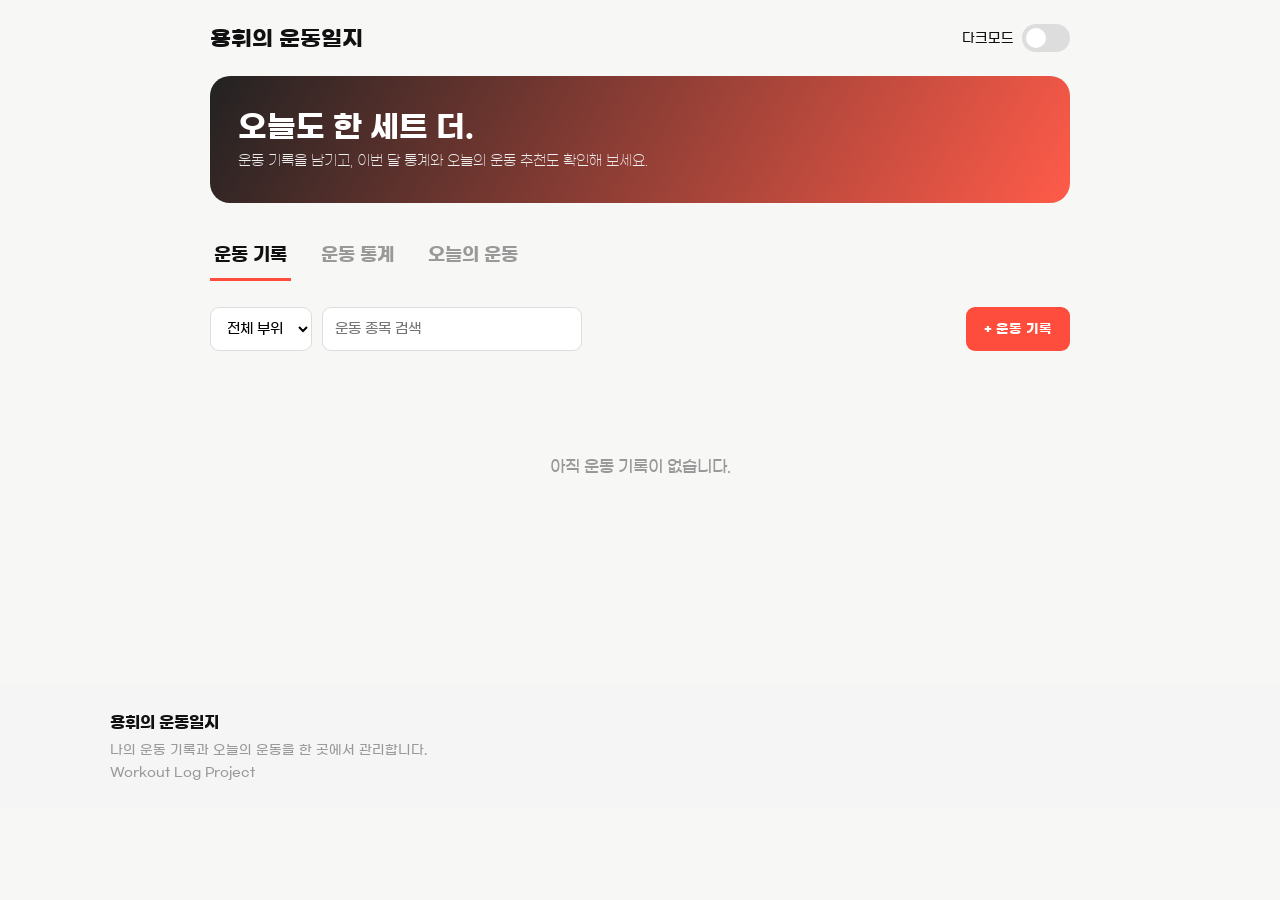
<file: diary-hw/hwi_workout_log_10_delete_esc.html>
<!doctype html>
<html lang="ko">
  <head>
    <meta charset="UTF-8" />
    <meta name="viewport" content="width=device-width, initial-scale=1.0" />
    <title>용휘의 운동일지</title>

    <style>
      /* 모든 요소의 크기를 계산하기 쉽게 만들어요. */
      * {
        box-sizing: border-box;
      }

      /* Gmarket Sans 폰트를 불러와요. */
      @font-face {
        font-family: "GmarketSans";
        src: url("./fonts/GmarketSansTTFLight.ttf") format("truetype");
        font-weight: 300;
      }

      @font-face {
        font-family: "GmarketSans";
        src: url("./fonts/GmarketSansTTFMedium.ttf") format("truetype");
        font-weight: 500;
      }

      @font-face {
        font-family: "GmarketSans";
        src: url("./fonts/GmarketSansTTFBold.ttf") format("truetype");
        font-weight: 700;
      }

      body {
        margin: 0;
        background-color: #f7f7f5;
        color: #111111;
        font-family: "GmarketSans", sans-serif;
        font-weight: 500;
      }

      button,
      input,
      select,
      textarea {
        font-family: inherit;
      }

      button {
        cursor: pointer;
      }

      .페이지 {
        width: 100%;
        max-width: 900px;
        margin: 0 auto;
        padding: 0 20px 60px 20px;
      }

      /* 상단 제목과 다크모드 영역이에요. */
      .상단 {
        height: 76px;
        display: flex;
        align-items: center;
        justify-content: space-between;
      }

      .로고 {
        font-size: 22px;
        font-weight: bold;
      }

      .다크모드영역 {
        display: flex;
        gap: 8px;
        align-items: center;
        font-size: 13px;
      }

      /* 다크모드 토글 스위치 디자인이에요. */
      .다크모드체크 {
        appearance: none;
        width: 48px;
        height: 28px;
        margin: 0;
        padding: 4px;
        border: 0;
        border-radius: 20px;
        background-color: #dddddd;
        cursor: pointer;
      }

      /* 스위치 안에 있는 흰색 동그라미예요. */
      .다크모드체크::after {
        content: "";
        width: 20px;
        height: 20px;
        border-radius: 50%;
        background-color: white;
        display: block;
        transition: transform 0.3s;
      }

      /* 다크모드가 켜지면 스위치 색을 바꿔요. */
      .다크모드체크:checked {
        background-color: #ff4d3d;
      }

      /* 체크되면 흰색 동그라미가 오른쪽으로 이동해요. */
      .다크모드체크:checked::after {
        transform: translateX(20px);
      }

      /* 첫 화면의 배너예요. */
      .배너 {
        padding: 34px 28px;
        border-radius: 20px;
        background: linear-gradient(120deg, #222222, #ff5b49);
        color: white;
      }

      .배너제목 {
        margin: 0 0 8px 0;
        font-size: 30px;
        font-weight: 700;
      }

      .배너설명 {
        margin: 0;
        color: #eeeeee;
        font-size: 14px;
        font-weight: 300;
      }

      /* 탭 메뉴예요. */
      .탭 {
        height: 78px;
        display: flex;
        gap: 26px;
        align-items: flex-end;
      }

      .탭버튼 {
        padding: 0 4px 12px 4px;
        border-bottom: 3px solid transparent;
        color: #999999;
        font-size: 18px;
        font-weight: bold;
        cursor: pointer;
      }

      .선택된탭 {
        color: #111111;
        border-bottom-color: #ff4d3d;
      }

      /* 검색과 필터 영역이에요. */
      .도구영역 {
        margin: 26px 0;
        display: flex;
        gap: 10px;
        align-items: center;
      }

      .선택창,
      .검색창 {
        height: 44px;
        padding: 0 12px;
        border: 1px solid #dddddd;
        border-radius: 9px;
        background-color: white;
        font-size: 14px;
      }

      .검색창 {
        width: 260px;
      }

      .기록버튼 {
        height: 44px;
        margin-left: auto;
        padding: 0 18px;
        border: 0;
        border-radius: 9px;
        background-color: #ff4d3d;
        color: white;
        font-weight: bold;
        transition: 0.2s;
      }

      .기록버튼:hover {
        transform: scale(1.04);
      }

      /* 하루 운동 카드예요. */
      .운동목록 {
        display: flex;
        flex-direction: column;
        gap: 16px;
      }

      .운동카드 {
        padding: 22px;
        border: 1px solid #dddddd;
        border-radius: 18px;
        background-color: white;
        box-shadow: 0 6px 18px rgba(0, 0, 0, 0.05);
        transition: 0.2s;
      }

      .운동카드:hover {
        transform: translateY(-3px);
        box-shadow: 0 10px 24px rgba(0, 0, 0, 0.09);
      }

      .카드상단 {
        display: flex;
        justify-content: space-between;
        align-items: center;
      }

      .날짜 {
        font-size: 18px;
        font-weight: bold;
      }

      .하루삭제버튼 {
        width: 30px;
        height: 30px;
        padding: 0;
        border: 0;
        border-radius: 50%;
        background-color: #f0f0f0;
      }

      .하루메모 {
        margin: 12px 0;
        padding: 10px;
        border-radius: 8px;
        background-color: #f7f7f7;
        font-size: 13px;
      }

      .종목한줄 {
        padding: 12px 0;
        border-top: 1px solid #eeeeee;
        display: flex;
        justify-content: space-between;
        gap: 12px;
      }

      .종목이름 {
        font-weight: bold;
      }

      .종목설명 {
        margin-top: 5px;
        color: #777777;
        font-size: 13px;
      }

      .종목삭제버튼 {
        border: 0;
        background: none;
        color: #999999;
      }

      .결과없음 {
        padding: 80px 0;
        color: #999999;
        text-align: center;
      }

      /* 통계 탭이에요. */
      .통계메뉴,
      .오늘메뉴 {
        display: none;
      }

      .메뉴제목 {
        margin: 28px 0 18px 0;
        font-size: 24px;
      }

      .통계카드목록 {
        display: grid;
        grid-template-columns: repeat(4, 1fr);
        gap: 12px;
      }

      .통계카드 {
        padding: 18px;
        border: 1px solid #dddddd;
        border-radius: 14px;
        background-color: white;
      }

      .통계이름 {
        color: #777777;
        font-size: 13px;
      }

      .통계숫자 {
        margin-top: 8px;
        font-size: 24px;
        font-weight: bold;
      }

      .통계상세 {
        margin-top: 18px;
        padding: 20px;
        border: 1px solid #dddddd;
        border-radius: 14px;
        background-color: white;
      }

      .부위한줄 {
        margin-top: 14px;
      }

      .부위이름 {
        margin-bottom: 6px;
        display: flex;
        justify-content: space-between;
        font-size: 13px;
      }

      .막대배경 {
        height: 10px;
        border-radius: 6px;
        background-color: #eeeeee;
        overflow: hidden;
      }

      .막대 {
        height: 100%;
        background-color: #ff4d3d;
      }

      /* 오늘의 운동 탭이에요. */
      .날씨카드,
      .추천카드 {
        margin-bottom: 16px;
        padding: 20px;
        border: 1px solid #dddddd;
        border-radius: 14px;
        background-color: white;
      }

      .날씨그리드 {
        display: grid;
        grid-template-columns: repeat(4, 1fr);
        gap: 12px;
        margin-top: 16px;
      }

      .날씨칸 {
        padding: 12px;
        border-radius: 10px;
        background-color: #f6f6f6;
      }

      .날씨이름 {
        color: #777777;
        font-size: 12px;
      }

      .날씨값 {
        margin-top: 5px;
        font-weight: bold;
      }

      .새로고침버튼 {
        padding: 9px 14px;
        border: 0;
        border-radius: 8px;
        background-color: #111111;
        color: white;
      }

      .추천제목 {
        margin: 0 0 12px 0;
        font-size: 20px;
      }

      .추천문장 {
        line-height: 1.7;
      }

      /* 운동 등록 모달이에요. */
      .모달배경 {
        width: 100%;
        height: 100%;
        position: fixed;
        top: 0;
        left: 0;
        display: none;
        align-items: center;
        justify-content: center;
        background-color: rgba(0, 0, 0, 0.5);
        z-index: 20;
      }

      .모달 {
        width: 520px;
        max-height: 90vh;
        overflow-y: auto;
        padding: 28px;
        border-radius: 20px;
        background-color: white;
        box-shadow: 0 18px 50px rgba(0, 0, 0, 0.22);
      }

      .모달제목 {
        margin: 0 0 6px 0;
        font-size: 24px;
      }

      .모달설명 {
        margin: 0 0 24px 0;
        color: #888888;
        font-size: 13px;
      }

      /* 저장 완료, 삭제 확인용 작은 모달이에요. */
      .작은모달 {
        width: 360px;
        padding: 30px 24px 24px 24px;
        text-align: center;
      }

      .작은모달아이콘 {
        width: 54px;
        height: 54px;
        margin: 0 auto 16px auto;
        border-radius: 50%;
        display: flex;
        align-items: center;
        justify-content: center;
        background-color: #fff0ee;
        font-size: 26px;
      }

      .작은모달문장 {
        margin: 8px 0 24px 0;
        color: #666666;
        line-height: 1.6;
        font-weight: 300;
      }

      .가운데버튼영역 {
        display: flex;
        gap: 10px;
        justify-content: center;
      }

      .입력묶음 {
        margin-bottom: 16px;
      }

      .입력라벨 {
        margin-bottom: 7px;
        font-size: 13px;
        font-weight: bold;
      }

      .입력창,
      .모달선택창,
      .메모입력 {
        width: 100%;
        padding: 11px;
        border: 1px solid #dddddd;
        border-radius: 8px;
        background-color: white;
        font-weight: 300;
      }

      .메모입력 {
        height: 70px;
        resize: none;
      }

      .두칸 {
        display: grid;
        grid-template-columns: 1fr 1fr;
        gap: 10px;
      }

      .모달버튼영역 {
        display: flex;
        gap: 10px;
        justify-content: flex-end;
      }

      .닫기버튼,
      .등록하기버튼 {
        padding: 10px 18px;
        border: 0;
        border-radius: 8px;
      }

      .닫기버튼 {
        background-color: #eeeeee;
      }

      .등록하기버튼 {
        background-color: #ff4d3d;
        color: white;
        font-weight: bold;
      }

      /* body에 클래스 하나를 붙여서 다크모드를 바꿔요. 저장은 하지 않아요. */
      body.다크모드 {
        background-color: #181818;
        color: white;
      }

      .다크모드 .선택된탭 {
        color: white;
      }

      .다크모드 .운동카드,
      .다크모드 .통계카드,
      .다크모드 .통계상세,
      .다크모드 .날씨카드,
      .다크모드 .추천카드,
      .다크모드 .모달 {
        border-color: #444444;
        background-color: #252525;
      }

      .다크모드 .선택창,
      .다크모드 .검색창,
      .다크모드 .입력창,
      .다크모드 .모달선택창,
      .다크모드 .메모입력 {
        color: white;
        border-color: #555555;
        background-color: #333333;
      }

      .다크모드 .하루메모,
      .다크모드 .날씨칸,
      .다크모드 .작은모달아이콘 {
        background-color: #333333;
      }

      .다크모드 .모달설명,
      .다크모드 .작은모달문장 {
        color: #bbbbbb;
      }

      .다크모드 .종목한줄 {
        border-top-color: #444444;
      }

      /* 모바일 화면에서는 한 줄씩 보여 줘요. */
      @media (max-width: 700px) {
        /* 모바일에서는 토글 스위치를 조금 작게 보여 줘요. */
        .다크모드체크 {
          width: 40px;
          height: 24px;
        }

        .다크모드체크::after {
          width: 16px;
          height: 16px;
        }

        .다크모드체크:checked::after {
          transform: translateX(16px);
        }

        .탭 {
          gap: 16px;
        }

        .탭버튼 {
          font-size: 15px;
        }

        .도구영역 {
          display: grid;
          grid-template-columns: 1fr 1fr;
        }

        .검색창 {
          width: 100%;
          grid-column: 1 / 3;
        }

        .기록버튼 {
          margin-left: 0;
        }

        .통계카드목록,
        .날씨그리드 {
          grid-template-columns: 1fr 1fr;
        }

        .모달 {
          width: 90%;
        }
      }

      /* 페이지 아래쪽 푸터 영역이에요. */
      .푸터바깥 {
        margin-top: 70px;
        background-color: #f5f5f5;
      }

      .푸터 {
        width: 100%;
        max-width: 1100px;
        margin: 0 auto;
        padding: 28px 20px;
      }

      .푸터제목 {
        margin-bottom: 12px;
        font-size: 16px;
        font-weight: bold;
      }

      .푸터글씨 {
        margin-top: 7px;
        color: #999999;
        font-size: 13px;
      }

      /* 다크모드에서는 푸터도 어둡게 바꿔요. */
      .다크모드 .푸터바깥 {
        background-color: #222222;
      }

      .다크모드 .푸터글씨 {
        color: #aaaaaa;
      }
    </style>

    <script>
      /* 운동 기록 전체를 담는 배열이에요. */
      let 운동일지 = [];
      let 선택한부위 = "전체";
      let 입력한검색어 = "";
      let 검색타이머 = "아직실행안함";
      let 삭제종류 = "";
      let 삭제하루번호 = 0;
      let 삭제종목순서 = -1;
      let 날씨를불러왔는지 = false;
      let 현재날씨 = null;

      /* localStorage에서 운동 기록을 불러와요. */
      function 처음화면준비하기() {
        const 저장된운동 = localStorage.getItem("용휘운동일지");

        if (저장된운동 !== null) {
          운동일지 = JSON.parse(저장된운동);
        }

        운동목록그리기(운동일지);
      }

      /* 운동 기록을 localStorage에 저장해요. */
      function 운동저장하기() {
        localStorage.setItem("용휘운동일지", JSON.stringify(운동일지));
      }

      /* 날짜를 YYYY-MM-DD 모양으로 만들어요. */
      function 오늘날짜가져오기() {
        const 오늘 = new Date();
        const 년 = 오늘.getFullYear();
        const 월 = String(오늘.getMonth() + 1).padStart(2, "0");
        const 일 = String(오늘.getDate()).padStart(2, "0");
        return 년 + "-" + 월 + "-" + 일;
      }

      /* 탭을 누르면 선택한 메뉴만 보여 줘요. */
      function 메뉴이동(메뉴이름) {
        const 기록메뉴 = document.getElementById("기록메뉴");
        const 통계메뉴 = document.getElementById("통계메뉴");
        const 오늘메뉴 = document.getElementById("오늘메뉴");

        기록메뉴.style.display = 메뉴이름 === "기록" ? "block" : "none";
        통계메뉴.style.display = 메뉴이름 === "통계" ? "block" : "none";
        오늘메뉴.style.display = 메뉴이름 === "오늘" ? "block" : "none";

        document.getElementById("기록탭").className =
          메뉴이름 === "기록" ? "탭버튼 선택된탭" : "탭버튼";
        document.getElementById("통계탭").className =
          메뉴이름 === "통계" ? "탭버튼 선택된탭" : "탭버튼";
        document.getElementById("오늘탭").className =
          메뉴이름 === "오늘" ? "탭버튼 선택된탭" : "탭버튼";

        if (메뉴이름 === "통계") 통계그리기();

        if (메뉴이름 === "오늘" && 날씨를불러왔는지 === false) {
          현재위치가져오기();
        }
      }

      /* 다크모드는 body 클래스만 바꿔요. 새로고침하면 원래대로 돌아와요. */
      function 다크모드바꾸기() {
        document.body.classList.toggle("다크모드");
      }

      /* 운동 한 종목의 설명 문장을 만들어요. */
      function 운동설명만들기(운동) {
        if (운동.유형 === "유산소") {
          let 설명 = 운동.시간 + "분";
          if (운동.거리 > 0) 설명 = 설명 + " · " + 운동.거리 + "km";
          return 설명;
        }

        let 설명 = 운동.세트수 + "세트 · " + 운동.횟수 + "회";
        if (운동.무게 > 0) 설명 = 운동.무게 + "kg · " + 설명;
        return 설명;
      }

      /* 하루 운동 기록을 카드 HTML로 바꿔요. */
      function 운동카드만들기(하루) {
        let 종목HTML = "";

        하루.운동목록.map(function (운동, 순서) {
          종목HTML =
            종목HTML +
            `
                    <div class="종목한줄">
                        <div>
                            <div class="종목이름">${운동.종목} · ${운동.부위}</div>
                            <div class="종목설명">${운동설명만들기(운동)}</div>
                        </div>
                        <button class="종목삭제버튼" onclick="종목삭제하기(${하루.번호}, ${순서})">삭제</button>
                    </div>
                `;
        });

        const 메모HTML =
          하루.메모 === "" ? "" : `<div class="하루메모">${하루.메모}</div>`;

        return `
                <div class="운동카드">
                    <div class="카드상단">
                        <div class="날짜">${하루.날짜}</div>
                        <button class="하루삭제버튼" onclick="하루삭제하기(${하루.번호})">×</button>
                    </div>
                    ${메모HTML}
                    ${종목HTML}
                </div>
            `;
      }

      /* 검색과 부위 필터를 적용한 뒤 카드를 화면에 그려요. */
      function 운동목록그리기(목록) {
        let 카드HTML = "";

        const 정렬된목록 = 목록.slice().sort(function (앞, 뒤) {
          return 뒤.날짜.localeCompare(앞.날짜);
        });

        정렬된목록.map(function (하루) {
          카드HTML = 카드HTML + 운동카드만들기(하루);
        });

        if (카드HTML === "") {
          카드HTML = '<div class="결과없음">아직 운동 기록이 없습니다.</div>';
        }

        document.getElementById("운동목록").innerHTML = 카드HTML;
      }

      /* 검색어와 부위 조건에 맞는 기록만 찾아요. */
      function 운동검색하기() {
        const 검색결과 = 운동일지.filter(function (하루) {
          const 조건에맞는운동 = 하루.운동목록.filter(function (운동) {
            const 부위가맞는지 =
              선택한부위 === "전체" || 운동.부위 === 선택한부위;
            const 검색어가있는지 = 운동.종목.indexOf(입력한검색어) !== -1;
            return 부위가맞는지 && 검색어가있는지;
          });

          return 조건에맞는운동.length > 0;
        });

        운동목록그리기(검색결과);
      }

      function 부위바꾸기(event) {
        선택한부위 = event.target.value;
        운동검색하기();
      }

      /* 글자를 계속 입력할 때 너무 자주 검색하지 않도록 500ms 기다려요. */
      function 검색어바꾸기(event) {
        const 검색어 = event.target.value;
        clearTimeout(검색타이머);

        검색타이머 = setTimeout(function () {
          입력한검색어 = 검색어;
          운동검색하기();
        }, 500);
      }

      /* 운동 등록 모달을 열어요. */
      function 모달열기() {
        document.getElementById("운동등록모달").style.display = "flex";
        document.getElementById("날짜입력").value = 오늘날짜가져오기();
        document.body.style.overflow = "hidden";
      }

      function 모달닫기() {
        document.getElementById("운동등록모달").style.display = "none";
        document.body.style.overflow = "";
      }

      /* 저장 완료 모달을 보여 줘요. */
      function 완료모달열기() {
        document.getElementById("저장완료모달").style.display = "flex";
        document.body.style.overflow = "hidden";
      }

      function 완료모달닫기() {
        document.getElementById("저장완료모달").style.display = "none";
        document.body.style.overflow = "";
      }

      /* 웨이트/유산소를 바꾸면 필요한 입력칸만 보여 줘요. */
      function 운동유형바꾸기() {
        const 유형 = document.getElementById("유형입력").value;
        const 웨이트입력 = document.getElementById("웨이트입력");
        const 유산소입력 = document.getElementById("유산소입력");
        const 부위입력 = document.getElementById("부위입력");

        if (유형 === "유산소") {
          웨이트입력.style.display = "none";
          유산소입력.style.display = "grid";
          부위입력.value = "유산소";
        } else {
          웨이트입력.style.display = "grid";
          유산소입력.style.display = "none";
          if (부위입력.value === "유산소") 부위입력.value = "상체";
        }
      }

      /* 입력한 운동 한 종목을 배열에 추가해요. */
      function 운동등록하기() {
        const 날짜 = document.getElementById("날짜입력").value;
        const 유형 = document.getElementById("유형입력").value;
        const 부위 = document.getElementById("부위입력").value;
        const 종목 = document.getElementById("종목입력").value.trim();
        const 메모 = document.getElementById("메모입력").value.trim();

        if (날짜 === "" || 종목 === "") {
          alert("날짜와 운동 종목을 입력해 주세요.");
          return;
        }

        const 새운동 = {
          유형: 유형,
          부위: 부위,
          종목: 종목,
          세트수: Number(document.getElementById("세트입력").value) || 0,
          무게: Number(document.getElementById("무게입력").value) || 0,
          횟수: Number(document.getElementById("횟수입력").value) || 0,
          시간: Number(document.getElementById("시간입력").value) || 0,
          거리: Number(document.getElementById("거리입력").value) || 0,
        };

        /* 같은 날짜가 있으면 새 카드를 만들지 않고 그 날짜에 운동을 추가해요. */
        let 같은날짜 = 운동일지.find(function (하루) {
          return 하루.날짜 === 날짜;
        });

        if (같은날짜 === undefined) {
          같은날짜 = {
            번호: new Date().getTime(),
            날짜: 날짜,
            메모: 메모,
            운동목록: [],
          };
          운동일지.push(같은날짜);
        }

        같은날짜.운동목록.push(새운동);
        if (메모 !== "") 같은날짜.메모 = 메모;

        운동저장하기();
        운동검색하기();
        입력값초기화하기();
        모달닫기();
        완료모달열기();
      }

      /* 등록 후 입력창을 비워 줘요. */
      function 입력값초기화하기() {
        document.getElementById("종목입력").value = "";
        document.getElementById("메모입력").value = "";
        document.getElementById("세트입력").value = "3";
        document.getElementById("무게입력").value = "";
        document.getElementById("횟수입력").value = "10";
        document.getElementById("시간입력").value = "30";
        document.getElementById("거리입력").value = "";
      }

      /* 삭제 버튼을 누르면 삭제 확인 모달을 먼저 보여 줘요. */
      function 하루삭제하기(번호) {
        삭제종류 = "하루";
        삭제하루번호 = 번호;
        삭제종목순서 = -1;
        document.getElementById("삭제문장").innerText =
          "이 날짜의 운동 기록을 모두 삭제할까요?";
        document.getElementById("삭제확인모달").style.display = "flex";
        document.body.style.overflow = "hidden";
      }

      function 종목삭제하기(하루번호, 종목순서) {
        삭제종류 = "종목";
        삭제하루번호 = 하루번호;
        삭제종목순서 = 종목순서;
        document.getElementById("삭제문장").innerText =
          "이 운동 종목을 삭제할까요?";
        document.getElementById("삭제확인모달").style.display = "flex";
        document.body.style.overflow = "hidden";
      }

      function 삭제모달닫기() {
        document.getElementById("삭제확인모달").style.display = "none";
        document.body.style.overflow = "";
      }

      /* 실제 삭제는 확인 버튼을 눌렀을 때 실행해요. */
      function 삭제확인하기() {
        if (삭제종류 === "하루") {
          운동일지 = 운동일지.filter(function (하루) {
            return 하루.번호 !== 삭제하루번호;
          });
        }

        if (삭제종류 === "종목") {
          const 하루 = 운동일지.find(function (기록) {
            return 기록.번호 === 삭제하루번호;
          });

          if (하루 !== undefined) {
            하루.운동목록.splice(삭제종목순서, 1);

            if (하루.운동목록.length === 0) {
              운동일지 = 운동일지.filter(function (기록) {
                return 기록.번호 !== 삭제하루번호;
              });
            }
          }
        }

        운동저장하기();
        운동검색하기();
        삭제모달닫기();
      }

      /* 이번 달 운동 기록을 간단하게 계산해요. */
      function 통계그리기() {
        const 이번달 = 오늘날짜가져오기().slice(0, 7);
        let 운동일수 = 0;
        let 종목수 = 0;
        let 세트수 = 0;
        let 유산소거리 = 0;
        let 상체 = 0;
        let 하체 = 0;
        let 코어 = 0;
        let 유산소 = 0;
        let 종목횟수 = {};

        운동일지.map(function (하루) {
          if (하루.날짜.slice(0, 7) !== 이번달) return;

          운동일수 = 운동일수 + 1;

          하루.운동목록.map(function (운동) {
            종목수 = 종목수 + 1;

            if (운동.유형 === "웨이트") 세트수 = 세트수 + 운동.세트수;
            if (운동.유형 === "유산소") 유산소거리 = 유산소거리 + 운동.거리;

            if (운동.부위 === "상체") 상체 = 상체 + 1;
            if (운동.부위 === "하체") 하체 = 하체 + 1;
            if (운동.부위 === "코어") 코어 = 코어 + 1;
            if (운동.부위 === "유산소") 유산소 = 유산소 + 1;

            if (종목횟수[운동.종목] === undefined) 종목횟수[운동.종목] = 0;
            종목횟수[운동.종목] = 종목횟수[운동.종목] + 1;
          });
        });

        document.getElementById("운동일수").innerText = 운동일수 + "일";
        document.getElementById("종목수").innerText = 종목수 + "개";
        document.getElementById("세트수").innerText = 세트수 + "세트";
        document.getElementById("유산소거리").innerText =
          유산소거리.toFixed(1) + "km";

        const 전체 = 상체 + 하체 + 코어 + 유산소;
        부위막대그리기("상체", 상체, 전체);
        부위막대그리기("하체", 하체, 전체);
        부위막대그리기("코어", 코어, 전체);
        부위막대그리기("유산소", 유산소, 전체);

        let 가장많이한종목 = "기록 없음";
        let 가장많은횟수 = 0;

        Object.keys(종목횟수).map(function (종목) {
          if (종목횟수[종목] > 가장많은횟수) {
            가장많은횟수 = 종목횟수[종목];
            가장많이한종목 = 종목;
          }
        });

        document.getElementById("자주한운동").innerText = 가장많이한종목;
      }

      function 부위막대그리기(부위, 개수, 전체) {
        let 퍼센트 = 0;
        if (전체 > 0) 퍼센트 = Math.round((개수 / 전체) * 100);

        document.getElementById(부위 + "퍼센트").innerText = 퍼센트 + "%";
        document.getElementById(부위 + "막대").style.width = 퍼센트 + "%";
      }

      /* 브라우저에서 현재 위치를 요청해요. 거부하면 서울 좌표를 사용해요. */
      function 현재위치가져오기() {
        document.getElementById("날씨상태").innerText =
          "날씨를 불러오는 중입니다.";

        if (navigator.geolocation === undefined) {
          날씨불러오기(37.5665, 126.978, "서울 (기본 위치)");
          return;
        }

        navigator.geolocation.getCurrentPosition(
          function (위치) {
            날씨불러오기(
              위치.coords.latitude,
              위치.coords.longitude,
              "현재 위치",
            );
          },
          function () {
            날씨불러오기(37.5665, 126.978, "서울 (기본 위치)");
          },
        );
      }

      /* Open-Meteo 날씨 API를 fetch로 불러와요. */
      function 날씨불러오기(위도, 경도, 위치이름) {
        const 날씨주소 =
          "https://api.open-meteo.com/v1/forecast?latitude=" +
          위도 +
          "&longitude=" +
          경도 +
          "&current=temperature_2m,apparent_temperature,relative_humidity_2m,precipitation";

        fetch(날씨주소)
          .then(function (결과) {
            return 결과.json();
          })
          .then(function (날씨결과) {
            현재날씨 = 날씨결과.current;
            날씨화면그리기(위치이름);
            공기질불러오기(위도, 경도);
          })
          .catch(function () {
            document.getElementById("날씨상태").innerText =
              "날씨 정보를 불러오지 못했습니다.";
            추천그리기();
          });
      }

      /* 같은 위치의 공기질 정보도 Open-Meteo에서 불러와요. */
      function 공기질불러오기(위도, 경도) {
        const 공기주소 =
          "https://air-quality-api.open-meteo.com/v1/air-quality?latitude=" +
          위도 +
          "&longitude=" +
          경도 +
          "&current=pm2_5,pm10,european_aqi";

        fetch(공기주소)
          .then(function (결과) {
            return 결과.json();
          })
          .then(function (공기결과) {
            현재날씨.pm25 = 공기결과.current.pm2_5;
            현재날씨.pm10 = 공기결과.current.pm10;
            현재날씨.aqi = 공기결과.current.european_aqi;
            날씨를불러왔는지 = true;
            공기질화면그리기();
            추천그리기();
          })
          .catch(function () {
            날씨를불러왔는지 = true;
            추천그리기();
          });
      }

      function 날씨화면그리기(위치이름) {
        document.getElementById("날씨상태").innerText = 위치이름;
        document.getElementById("기온").innerText =
          현재날씨.temperature_2m + "℃";
        document.getElementById("체감온도").innerText =
          현재날씨.apparent_temperature + "℃";
        document.getElementById("습도").innerText =
          현재날씨.relative_humidity_2m + "%";
        document.getElementById("강수").innerText =
          현재날씨.precipitation + "mm";
      }

      function 공기질화면그리기() {
        document.getElementById("미세먼지").innerText = 현재날씨.pm25 + "㎍/㎥";
        document.getElementById("AQI").innerText = 현재날씨.aqi;
      }

      /* 최근 운동 부위와 날씨를 보고 아주 간단하게 오늘 운동을 추천해요. */
      function 추천그리기() {
        let 상체 = 0;
        let 하체 = 0;
        let 코어 = 0;

        const 최근기록 = 운동일지
          .slice()
          .sort(function (앞, 뒤) {
            return 뒤.날짜.localeCompare(앞.날짜);
          })
          .slice(0, 3);

        최근기록.map(function (하루) {
          하루.운동목록.map(function (운동) {
            if (운동.부위 === "상체") 상체 = 상체 + 1;
            if (운동.부위 === "하체") 하체 = 하체 + 1;
            if (운동.부위 === "코어") 코어 = 코어 + 1;
          });
        });

        let 추천부위 = "상체";
        if (하체 <= 상체 && 하체 <= 코어) 추천부위 = "하체";
        if (코어 <= 상체 && 코어 <= 하체) 추천부위 = "코어";

        let 장소추천 = "가벼운 야외 유산소를 함께 해도 좋습니다.";

        if (현재날씨 !== null) {
          if (현재날씨.precipitation > 0 || 현재날씨.aqi > 100) {
            장소추천 = "비나 공기질을 고려해 오늘은 실내 운동을 추천합니다.";
          }
        }

        if (운동일지.length === 0) {
          document.getElementById("추천내용").innerText =
            "아직 운동 기록이 없습니다. 오늘은 상체, 하체, 코어 중 한 부위를 가볍게 시작해 보세요. " +
            장소추천;
        } else {
          document.getElementById("추천내용").innerText =
            "최근 3일 기록에서 비교적 적게 한 부위는 " +
            추천부위 +
            "입니다. 오늘은 " +
            추천부위 +
            " 운동을 추천합니다. " +
            장소추천;
        }
      }

      /* ESC 키를 누르면 열려 있는 모달을 닫아요. */
      window.addEventListener("keydown", function (event) {
        if (event.key !== "Escape") return;

        if (document.getElementById("삭제확인모달").style.display === "flex") {
          삭제모달닫기();
          return;
        }

        if (document.getElementById("저장완료모달").style.display === "flex") {
          완료모달닫기();
          return;
        }

        if (document.getElementById("운동등록모달").style.display === "flex") {
          모달닫기();
        }
      });

      window.onload = function () {
        처음화면준비하기();
      };
    </script>
  </head>

  <body>
    <div class="페이지">
      <div class="상단">
        <div class="로고">용휘의 운동일지</div>
        <label class="다크모드영역">
          <span>다크모드</span>
          <input
            class="다크모드체크"
            type="checkbox"
            onclick="다크모드바꾸기()"
          />
        </label>
      </div>

      <div class="배너">
        <h1 class="배너제목">오늘도 한 세트 더.</h1>
        <p class="배너설명">
          운동 기록을 남기고, 이번 달 통계와 오늘의 운동 추천도 확인해 보세요.
        </p>
      </div>

      <div class="탭">
        <div class="탭버튼 선택된탭" id="기록탭" onclick="메뉴이동('기록')">
          운동 기록
        </div>
        <div class="탭버튼" id="통계탭" onclick="메뉴이동('통계')">
          운동 통계
        </div>
        <div class="탭버튼" id="오늘탭" onclick="메뉴이동('오늘')">
          오늘의 운동
        </div>
      </div>

      <!-- 첫 번째 탭: 운동 기록 -->
      <div id="기록메뉴">
        <div class="도구영역">
          <select class="선택창" onchange="부위바꾸기(event)">
            <option value="전체">전체 부위</option>
            <option value="상체">상체</option>
            <option value="하체">하체</option>
            <option value="코어">코어</option>
            <option value="유산소">유산소</option>
          </select>
          <input
            class="검색창"
            type="text"
            placeholder="운동 종목 검색"
            oninput="검색어바꾸기(event)"
          />
          <button class="기록버튼" onclick="모달열기()">+ 운동 기록</button>
        </div>

        <div class="운동목록" id="운동목록"></div>
      </div>

      <!-- 두 번째 탭: 운동 통계 -->
      <div class="통계메뉴" id="통계메뉴">
        <h2 class="메뉴제목">이번 달 운동 통계</h2>

        <div class="통계카드목록">
          <div class="통계카드">
            <div class="통계이름">운동일</div>
            <div class="통계숫자" id="운동일수">0일</div>
          </div>
          <div class="통계카드">
            <div class="통계이름">운동 종목</div>
            <div class="통계숫자" id="종목수">0개</div>
          </div>
          <div class="통계카드">
            <div class="통계이름">웨이트 세트</div>
            <div class="통계숫자" id="세트수">0세트</div>
          </div>
          <div class="통계카드">
            <div class="통계이름">유산소 거리</div>
            <div class="통계숫자" id="유산소거리">0.0km</div>
          </div>
        </div>

        <div class="통계상세">
          <b>부위별 운동 비율</b>

          <div class="부위한줄">
            <div class="부위이름">
              <span>상체</span><span id="상체퍼센트">0%</span>
            </div>
            <div class="막대배경">
              <div class="막대" id="상체막대" style="width: 0%"></div>
            </div>
          </div>

          <div class="부위한줄">
            <div class="부위이름">
              <span>하체</span><span id="하체퍼센트">0%</span>
            </div>
            <div class="막대배경">
              <div class="막대" id="하체막대" style="width: 0%"></div>
            </div>
          </div>

          <div class="부위한줄">
            <div class="부위이름">
              <span>코어</span><span id="코어퍼센트">0%</span>
            </div>
            <div class="막대배경">
              <div class="막대" id="코어막대" style="width: 0%"></div>
            </div>
          </div>

          <div class="부위한줄">
            <div class="부위이름">
              <span>유산소</span><span id="유산소퍼센트">0%</span>
            </div>
            <div class="막대배경">
              <div class="막대" id="유산소막대" style="width: 0%"></div>
            </div>
          </div>

          <p style="margin-bottom: 0">
            가장 자주 한 운동: <b id="자주한운동">기록 없음</b>
          </p>
        </div>
      </div>

      <!-- 세 번째 탭: 날씨 API + 추천 -->
      <div class="오늘메뉴" id="오늘메뉴">
        <h2 class="메뉴제목">오늘의 운동 가이드</h2>

        <div class="날씨카드">
          <div
            style="
              display: flex;
              justify-content: space-between;
              gap: 10px;
              align-items: center;
            "
          >
            <div>
              <b>현재 날씨와 공기질</b>
              <div
                id="날씨상태"
                style="margin-top: 6px; color: #777777; font-size: 13px"
              >
                탭을 열면 날씨를 불러옵니다.
              </div>
            </div>
            <button class="새로고침버튼" onclick="현재위치가져오기()">
              새로고침
            </button>
          </div>

          <div class="날씨그리드">
            <div class="날씨칸">
              <div class="날씨이름">기온</div>
              <div class="날씨값" id="기온">-</div>
            </div>
            <div class="날씨칸">
              <div class="날씨이름">체감온도</div>
              <div class="날씨값" id="체감온도">-</div>
            </div>
            <div class="날씨칸">
              <div class="날씨이름">습도</div>
              <div class="날씨값" id="습도">-</div>
            </div>
            <div class="날씨칸">
              <div class="날씨이름">강수</div>
              <div class="날씨값" id="강수">-</div>
            </div>
            <div class="날씨칸">
              <div class="날씨이름">PM2.5</div>
              <div class="날씨값" id="미세먼지">-</div>
            </div>
            <div class="날씨칸">
              <div class="날씨이름">AQI</div>
              <div class="날씨값" id="AQI">-</div>
            </div>
          </div>
        </div>

        <div class="추천카드">
          <h3 class="추천제목">오늘의 추천</h3>
          <div class="추천문장" id="추천내용">
            최근 운동 기록과 날씨 정보를 확인해서 추천해 드립니다.
          </div>
        </div>
      </div>
    </div>

    <!-- 운동 등록 모달 -->
    <!-- 페이지 아래쪽 푸터 -->
    <div class="푸터바깥">
      <div class="푸터">
        <div class="푸터제목">용휘의 운동일지</div>
        <div class="푸터글씨">
          나의 운동 기록과 오늘의 운동을 한 곳에서 관리합니다.
        </div>
        <div class="푸터글씨">Workout Log Project</div>
      </div>
    </div>

    <div class="모달배경" id="운동등록모달" onclick="모달닫기()">
      <div class="모달" onclick="event.stopPropagation()">
        <h2 class="모달제목">운동 기록하기</h2>
        <p class="모달설명">오늘 한 운동을 한 종목씩 간단하게 기록해 보세요.</p>

        <div class="두칸">
          <div class="입력묶음">
            <div class="입력라벨">날짜</div>
            <input class="입력창" id="날짜입력" type="date" />
          </div>

          <div class="입력묶음">
            <div class="입력라벨">운동 유형</div>
            <select
              class="모달선택창"
              id="유형입력"
              onchange="운동유형바꾸기()"
            >
              <option value="웨이트">웨이트</option>
              <option value="유산소">유산소</option>
            </select>
          </div>
        </div>

        <div class="입력묶음">
          <div class="입력라벨">운동 부위</div>
          <select class="모달선택창" id="부위입력">
            <option value="상체">상체</option>
            <option value="하체">하체</option>
            <option value="코어">코어</option>
            <option value="유산소">유산소</option>
          </select>
        </div>

        <div class="입력묶음">
          <div class="입력라벨">운동 종목</div>
          <input
            class="입력창"
            id="종목입력"
            type="text"
            placeholder="예: 벤치프레스, 러닝"
          />
        </div>

        <!-- 웨이트일 때 보여 주는 입력칸 -->
        <div class="두칸" id="웨이트입력">
          <div class="입력묶음">
            <div class="입력라벨">세트 수</div>
            <input
              class="입력창"
              id="세트입력"
              type="number"
              value="3"
              min="1"
            />
          </div>
          <div class="입력묶음">
            <div class="입력라벨">무게(kg)</div>
            <input
              class="입력창"
              id="무게입력"
              type="number"
              min="0"
              step="0.5"
            />
          </div>
          <div class="입력묶음">
            <div class="입력라벨">횟수</div>
            <input
              class="입력창"
              id="횟수입력"
              type="number"
              value="10"
              min="1"
            />
          </div>
        </div>

        <!-- 유산소일 때 보여 주는 입력칸 -->
        <div class="두칸" id="유산소입력" style="display: none">
          <div class="입력묶음">
            <div class="입력라벨">운동 시간(분)</div>
            <input
              class="입력창"
              id="시간입력"
              type="number"
              value="30"
              min="1"
            />
          </div>
          <div class="입력묶음">
            <div class="입력라벨">거리(km)</div>
            <input
              class="입력창"
              id="거리입력"
              type="number"
              min="0"
              step="0.1"
            />
          </div>
        </div>

        <div class="입력묶음">
          <div class="입력라벨">오늘 메모 (선택)</div>
          <textarea
            class="메모입력"
            id="메모입력"
            placeholder="컨디션이나 특이사항을 적어 보세요."
          ></textarea>
        </div>

        <div class="모달버튼영역">
          <button class="닫기버튼" onclick="모달닫기()">닫기</button>
          <button class="등록하기버튼" onclick="운동등록하기()">
            등록하기
          </button>
        </div>
      </div>
    </div>

    <!-- 운동 저장 완료 모달 -->
    <div class="모달배경" id="저장완료모달" onclick="완료모달닫기()">
      <div class="모달 작은모달" onclick="event.stopPropagation()">
        <div class="작은모달아이콘">✓</div>
        <h2 class="모달제목">저장 완료</h2>
        <p class="작은모달문장">운동 기록이 저장되었습니다.</p>
        <div class="가운데버튼영역">
          <button class="등록하기버튼" onclick="완료모달닫기()">확인</button>
        </div>
      </div>
    </div>

    <!-- 삭제 확인 모달 -->
    <div class="모달배경" id="삭제확인모달" onclick="삭제모달닫기()">
      <div class="모달 작은모달" onclick="event.stopPropagation()">
        <div class="작은모달아이콘">!</div>
        <h2 class="모달제목">삭제 확인</h2>
        <p class="작은모달문장" id="삭제문장">이 기록을 삭제할까요?</p>
        <div class="가운데버튼영역">
          <button class="닫기버튼" onclick="삭제모달닫기()">취소</button>
          <button class="등록하기버튼" onclick="삭제확인하기()">삭제</button>
        </div>
      </div>
    </div>
  </body>
</html>
</file>
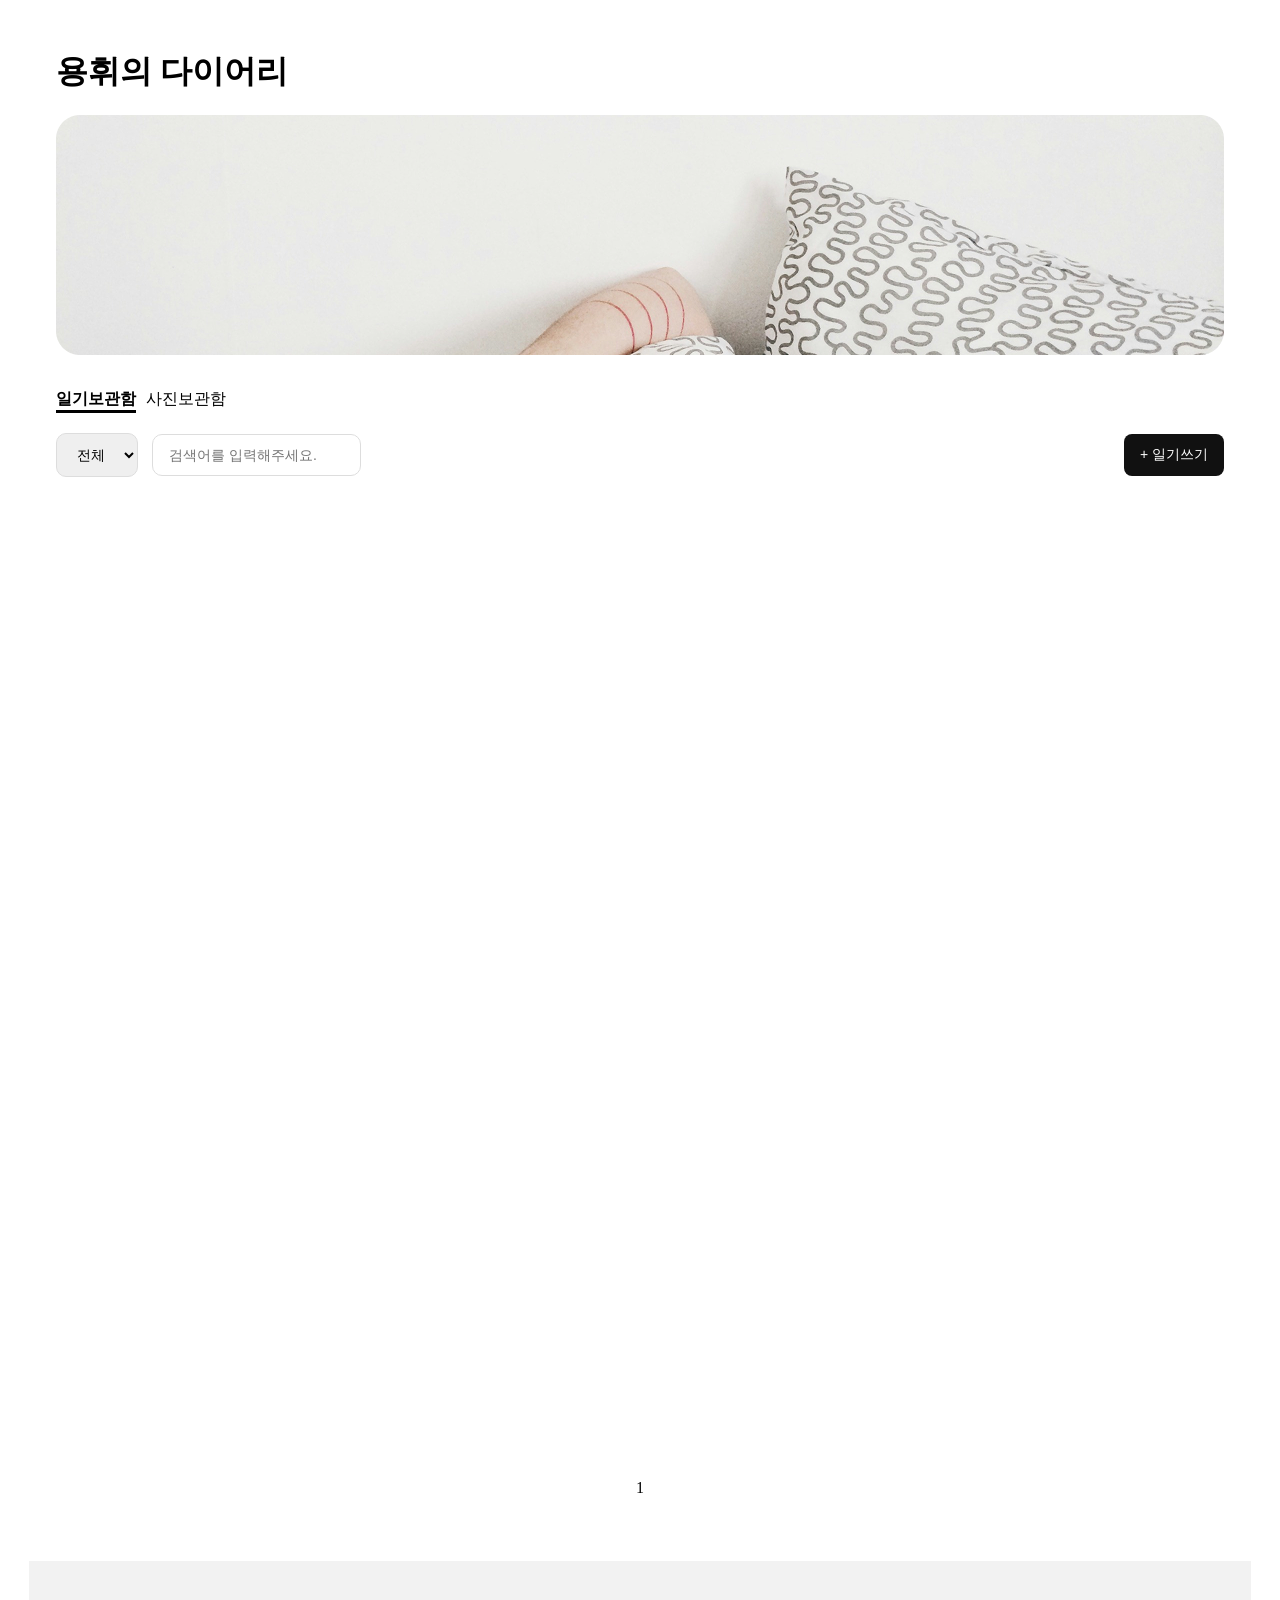
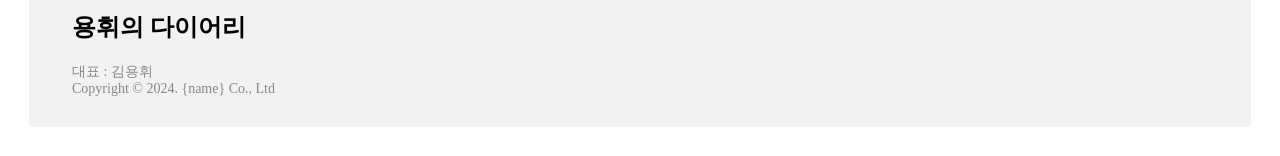
<file: new_remake/hwi_diary2.html>
<!doctype html>
<html lang="ko">
  <head>
    <title>용휘의 다이어리</title>

    <style>
      * {
        box-sizing: border-box;
      }

      body {
        margin: 0;
        padding: 28.6px;
        background-color: #ffffff;
      }

      .container {
        max-width: 73rem;
        margin: 0 auto;
      }

      .header {
        margin-bottom: 1.875rem;
      }

      .menu {
        display: flex;
        gap: 10px;
        margin-top: 24px;
      }

      .active_menu {
        color: black;
        font-weight: bold;
        border-bottom: 3px solid black;
      }

      .toolbar {
        display: flex;
        justify-content: space-between;
        align-items: center;
        margin-top: 20px;
        position: sticky;
        backdrop-filter: blur(10px);
      }

      .category {
        padding: 12px 16px 12px 16px;
        border: 1px solid #dddddd;
        border-radius: 10px;
        font-size: 14px;
      }

      .search {
        padding: 12px 16px 12px 16px;
        margin-left: 10px;
        border: 1px solid #dddddd;
        border-radius: 10px;
        font-size: 14px;
      }

      .write_diary {
        display: flex;
        padding: 12px 16px 12px 16px;
        border: none;
        border-radius: 8px;
        background-color: #111111;
        color: #ffffff;
        font-size: 14px;
        cursor: pointer;
      }

      .diary_area {
        display: grid;
        margin-top: 42px;
        grid-template-columns: repeat(4, 274px);
        grid-template-rows: repeat(3, 296px);
        gap: 24px;
      }

      .card {
        width: 274px;
        height: 296px;
        cursor: pointer;
      }

      .card_delete {
        position: absolute;
        top: -4px;
        right: 4px;
        width: 32px;
        height: 32px;
        cursor: pointer;
      }

      .thumbnail_img {
        width: 100%;
        height: 100%;
        object-fit: cover;
        border-radius: 16px;
      }

      .card_thumbnail {
        display: flex;
        position: relative;
        justify-content: center;
        font-size: 100px;
        align-items: center;
        height: 208px;
        width: 274px;
        border-radius: 16px;
        margin-bottom: 16px;
        object-fit: cover;
      }

      .card_lower {
        display: flex;
        justify-content: space-between;
        font-size: 14px;
      }

      .card_lower .tag {
        color: pink;
      }

      .pagenation {
        display: flex;
        justify-content: center;
        padding: 24px 0;
      }

      .footer {
        background-color: #f2f2f2;
        margin-top: 40px;
        padding: 30px 0;
      }

      .footer_content {
        max-width: 1168px;
        margin: 0 auto;
        padding: 0 16px;
      }

      .footer_content div {
        color: #888888;
        font-size: 14px;
      }

      /* ---------- 모달 공통 ---------- */

      .modal_overlay {
        position: fixed;
        inset: 0;
        background: rgba(0, 0, 0, 0.5);
        display: flex;
        justify-content: center;
        align-items: center;
        z-index: 100;
      }

      /* 중첩 모달(완료 알림, 삭제 확인)은 더 위에 떠야 함 */
      .modal_overlay.nested {
        z-index: 150;
      }

      .modal {
        width: 400px;
        max-width: 90vw;
        padding: 24px;
        background: #ffffff;
        border-radius: 16px;
      }

      .modal_title {
        margin: 0 0 20px 0;
        font-size: 18px;
      }

      .modal_field {
        margin-bottom: 16px;
      }

      .modal_label {
        display: block;
        font-size: 14px;
        margin-bottom: 8px;
      }

      .modal_options {
        display: flex;
        gap: 12px;
        flex-wrap: wrap;
        font-size: 14px;
      }

      .mood_option {
        display: flex;
        align-items: center;
        gap: 4px;
        cursor: pointer;
      }

      .modal_input,
      .modal_textarea {
        width: 100%;
        padding: 10px 12px;
        border: 1px solid #dddddd;
        border-radius: 8px;
        font-size: 14px;
        font-family: inherit;
      }

      .modal_textarea {
        height: 80px;
        resize: none;
      }

      .modal_actions {
        display: flex;
        justify-content: flex-end;
        gap: 8px;
        margin-top: 20px;
      }

      .modal_close_btn,
      .modal_submit_btn,
      .modal_secondary_btn,
      .modal_danger_btn {
        padding: 10px 20px;
        border: none;
        border-radius: 8px;
        font-size: 14px;
        cursor: pointer;
      }

      .modal_close_btn,
      .modal_secondary_btn {
        background: #f2f2f2;
      }

      .modal_submit_btn {
        background: #111111;
        color: #ffffff;
      }

      .modal_danger_btn {
        background: #e0433c;
        color: #ffffff;
      }

      /* 상세 모달 본문 */
      .detail_content {
        white-space: pre-wrap;
        line-height: 1.6;
        font-size: 14px;
        color: #333;
        min-height: 80px;
      }

      /* 완료/확인용 중앙정렬 모달 */
      .modal_center_text {
        text-align: center;
        margin: 8px 0 20px 0;
        font-size: 15px;
      }

      .scroll_top_btn {
        position: fixed;
        bottom: 1.5rem;
        right: 1.5rem;
        width: 3rem;
        height: 3rem;
        border: none;
        border-radius: 50%;
        background-color: #111111;
        color: #ffffff;
        font-size: 1.25rem;
        cursor: pointer;
        z-index: 50;
        display: flex;
        align-items: center;
        justify-content: center;
        overflow: hidden;
      }

      /* ---------- 토스트 ---------- */

      .toast {
        position: fixed;
        bottom: 2rem;
        left: 50%;
        transform: translateX(-50%) translateY(20px);
        background: #111111;
        color: #ffffff;
        padding: 12px 22px;
        border-radius: 8px;
        font-size: 14px;
        opacity: 0;
        pointer-events: none;
        transition: opacity 0.3s ease, transform 0.3s ease;
        z-index: 200; /* 모달보다 위 */
      }

      .toast.show {
        opacity: 1;
        transform: translateX(-50%) translateY(0);
      }

      /* ---------- 모바일 반응형 ---------- */

      @media (max-width: 779px) {
        body {
          padding: 1rem;
        }

        .toolbar {
          flex-direction: column;
          align-items: stretch;
          gap: 0.75rem;
        }

        .left_toolbar {
          display: flex;
          gap: 0.5rem;
        }

        .write_diary {
          width: 100%;
          justify-content: center;
        }
      }

      @media (max-width: 779px) {
        .diary_area {
          grid-template-columns: repeat(2, 1fr);
          grid-template-rows: none;
          gap: 1rem;
        }

        .card {
          width: 100%;
          height: auto;
        }

        .card_thumbnail {
          width: 100%;
          height: 40vw;
          max-height: 200px;
        }
      }
    </style>
  </head>

  <body>
    <div class="container">
      <div class="header">
        <h1>용휘의 다이어리</h1>

        <div class="banner">
          <img src="../img/Rectangle 1.png" alt="" />
        </div>
      </div>

      <div class="menu">
        <div class="active_menu">일기보관함</div>
        <div>사진보관함</div>
      </div>

      <div class="toolbar">
        <div class="left_toolbar">
          <select class="category" id="category">
            <option value="">전체</option>
          </select>

          <input
            class="search"
            type="text"
            placeholder="검색어를 입력해주세요."
          />
        </div>
        <button class="write_diary" id="write_diary_btn">+ 일기쓰기</button>
      </div>

      <div class="diary_area" id="diary_area"></div>

      <div class="pagenation">
        <div class="pagenumber">1</div>
      </div>
    </div>

    <!-- 푸터 구역 -->

    <div class="footer">
      <div class="footer_content">
        <h2 class="footer_title">용휘의 다이어리</h2>
        <div>대표 : 김용휘</div>
        <div>Copyright © 2024. {name} Co., Ltd</div>
      </div>
    </div>

    <!-- ---------- 모달 1: 일기 작성 ---------- -->

    <div class="modal_overlay" id="write_overlay" style="display: none">
      <div class="modal">
        <h2 class="modal_title">일기 쓰기</h2>

        <div class="modal_field">
          <label class="modal_label">오늘 기분은 어떠셨나요?</label>

          <div class="modal_options">
            <label class="mood_option">
              <input type="radio" name="mood" value="happy" checked />
              행복해요
            </label>
            <label class="mood_option">
              <input type="radio" name="mood" value="sad" />슬퍼요
            </label>
            <label class="mood_option">
              <input type="radio" name="mood" value="surprised" />놀랐어요
            </label>
            <label class="mood_option">
              <input type="radio" name="mood" value="angry" />화나요
            </label>
            <label class="mood_option">
              <input type="radio" name="mood" value="etc" />기타
            </label>
          </div>
        </div>

        <div class="modal_field">
          <label class="modal_label">제목</label>
          <input
            type="text"
            id="title_input"
            class="modal_input"
            placeholder="제목을 입력해주세요."
          />
        </div>

        <div class="modal_field">
          <label class="modal_label">내용</label>
          <textarea
            id="content_input"
            class="modal_textarea"
            placeholder="내용을 입력해 주세요."
          ></textarea>
        </div>

        <div class="modal_actions">
          <button class="modal_close_btn" id="write_close_btn">닫기</button>
          <button class="modal_submit_btn" id="write_submit_btn">
            등록하기
          </button>
        </div>
      </div>
    </div>

    <!-- ---------- 모달 2: 등록 완료 (중첩) ---------- -->

    <div
      class="modal_overlay nested"
      id="success_overlay"
      style="display: none"
    >
      <div class="modal">
        <p class="modal_center_text">등록이 완료되었습니다.</p>
        <div class="modal_actions" style="justify-content: center">
          <button class="modal_submit_btn" id="success_confirm_btn">
            확인
          </button>
        </div>
      </div>
    </div>

    <!-- ---------- 모달 3: 일기 상세 ---------- -->

    <div class="modal_overlay" id="detail_overlay" style="display: none">
      <div class="modal">
        <h2 class="modal_title" id="detail_title"></h2>
        <div class="card_lower" style="margin-bottom: 12px">
          <span class="tag" id="detail_tag"></span>
          <span class="date" id="detail_date"></span>
        </div>
        <p class="detail_content" id="detail_content"></p>

        <div class="modal_actions">
          <button class="modal_secondary_btn" id="detail_close_btn">
            닫기
          </button>
          <button class="modal_secondary_btn" id="detail_copy_btn">
            복사
          </button>
          <button class="modal_danger_btn" id="detail_delete_btn">
            삭제
          </button>
        </div>
      </div>
    </div>

    <!-- ---------- 모달 4: 삭제 확인 (중첩) ---------- -->

    <div
      class="modal_overlay nested"
      id="delete_confirm_overlay"
      style="display: none"
    >
      <div class="modal">
        <p class="modal_center_text">정말 삭제하시겠어요?</p>
        <div class="modal_actions" style="justify-content: center">
          <button class="modal_secondary_btn" id="delete_cancel_btn">
            취소
          </button>
          <button class="modal_danger_btn" id="delete_ok_btn">삭제</button>
        </div>
      </div>
    </div>

    <button id="scroll_top_btn" class="scroll_top_btn">⬆️</button>

    <!-- ---------- 토스트 ---------- -->
    <div id="toast" class="toast">복사되었습니다.</div>

    <script>
      // =========================================================
      // 0. 모달 공통 헬퍼
      //    - 중첩 모달 대비 스택으로 관리 (ESC는 항상 "맨 위" 모달만 닫음)
      //    - 열릴 때: 스크롤 맨 위로 + 배경 스크롤 락
      //    - 닫힐 때: 스택이 비면 배경 스크롤 락 해제
      // =========================================================

      let openModalStack = [];

      function openModal(overlayEl) {
        if (openModalStack.length === 0) {
          // 최초로 열리는 모달일 때만 스크롤 top 이동 + 배경 락
          window.scrollTo({ top: 0, behavior: "instant" });
          document.body.style.overflow = "hidden";
        }
        overlayEl.style.display = "flex";
        openModalStack.push(overlayEl);
      }

      function closeModal(overlayEl) {
        overlayEl.style.display = "none";
        openModalStack = openModalStack.filter((m) => m !== overlayEl);
        if (openModalStack.length === 0) {
          document.body.style.overflow = "";
        }
      }

      function bindOverlayClose(overlayEl) {
        overlayEl.addEventListener("click", (e) => {
          if (e.target === overlayEl) closeModal(overlayEl);
        });
      }

      // ESC : 스택 맨 위(가장 최근에 연) 모달부터 닫기
      document.addEventListener("keydown", (e) => {
        if (e.key === "Escape" && openModalStack.length > 0) {
          closeModal(openModalStack[openModalStack.length - 1]);
        }
      });

      // =========================================================
      // 1. 엘리먼트 참조
      // =========================================================

      const writeBtn = document.getElementById("write_diary_btn");
      const writeOverlay = document.getElementById("write_overlay");
      const writeCloseBtn = document.getElementById("write_close_btn");
      const writeSubmitBtn = document.getElementById("write_submit_btn");

      const successOverlay = document.getElementById("success_overlay");
      const successConfirmBtn = document.getElementById(
        "success_confirm_btn",
      );

      const detailOverlay = document.getElementById("detail_overlay");
      const detailCloseBtn = document.getElementById("detail_close_btn");
      const detailCopyBtn = document.getElementById("detail_copy_btn");
      const detailDeleteBtn = document.getElementById("detail_delete_btn");

      const deleteConfirmOverlay = document.getElementById(
        "delete_confirm_overlay",
      );
      const deleteCancelBtn = document.getElementById("delete_cancel_btn");
      const deleteOkBtn = document.getElementById("delete_ok_btn");

      const toast = document.getElementById("toast");

      [
        writeOverlay,
        successOverlay,
        detailOverlay,
        deleteConfirmOverlay,
      ].forEach(bindOverlayClose);

      // =========================================================
      // 2. 무드별 이미지/색상
      // =========================================================

      const MOOD_CONFIG = {
        happy: {
          label: "행복해요",
          image: "../img/행복해요 (m).png",
          color: "#ffd6e0",
        },
        sad: {
          label: "슬퍼요",
          image: "../img/슬퍼요 (m).png",
          color: "#cdeaf9",
        },
        surprised: {
          label: "놀랐어요",
          image: "../img/놀랐어요 (m).png",
          color: "#fdf1c7",
        },
        angry: {
          label: "화나요",
          image: "../img/화나요 (m).png",
          color: "#e5e5e5",
        },
        etc: { label: "기타", image: "../img/기타 (m).png", color: "#e3d9f7" },
      };

      // =========================================================
      // 3. localStorage
      // =========================================================

      const STORAGE_KEY = "diaries";

      function saveDiaries() {
        localStorage.setItem(STORAGE_KEY, JSON.stringify(diaries));
      }

      function loadDiaries() {
        const saved = localStorage.getItem(STORAGE_KEY);
        return saved ? JSON.parse(saved) : [];
      }

      // =========================================================
      // 4. 데이터 + 화면 그리기
      // =========================================================

      let diaries = loadDiaries();
      let currentDetailId = null; // 상세/삭제 흐름에서 현재 대상 id

      function render() {
        const area = document.getElementById("diary_area");
        area.innerHTML = diaries
          .map((d) => {
            const mood = MOOD_CONFIG[d.mood];
            return `
        <div class="card" data-diary-id="${d.id}">
          <div class="card_thumbnail" style="background-color:${mood.color}">
            <img src="${mood.image}" class="thumbnail_img" alt="${mood.label}" />
            <img src="../img/close_outline_light_m.svg" alt="x" class="card_delete" />
          </div>
          <div class="card_lower">
            <span class="tag" style="color:${mood.color}">${mood.label}</span>
            <span class="date">${d.date}</span>
          </div>
          <h3 class="card_title">${d.title}</h3>
        </div>
      `;
          })
          .join("");
      }

      render(); // 최초 화면 그리기

      // =========================================================
      // 5. 일기 등록 (모달 → 등록 → 완료 중첩모달)
      // =========================================================

      writeBtn.addEventListener("click", () => openModal(writeOverlay));
      writeCloseBtn.addEventListener("click", () => closeModal(writeOverlay));

      function addDiary(mood, title, content) {
        diaries.push({
          id: Date.now(),
          mood,
          title,
          content,
          date: new Date().toLocaleDateString("ko-KR"),
        });
        saveDiaries();
        render();
      }

      writeSubmitBtn.addEventListener("click", () => {
        const mood = document.querySelector(
          'input[name="mood"]:checked',
        )?.value;
        const title = document.getElementById("title_input")?.value.trim();
        const content = document
          .getElementById("content_input")
          .value.trim();

        // 엣지케이스: 필수값(기분/제목) 누락 시 등록 막기
        if (!mood || !title) {
          alert("기분과 제목은 필수에요!");
          return;
        }

        addDiary(mood, title, content);

        document.getElementById("title_input").value = "";
        document.getElementById("content_input").value = "";

        closeModal(writeOverlay);
        openModal(successOverlay); // 등록 완료 중첩 모달
      });

      successConfirmBtn.addEventListener("click", () => {
        closeModal(successOverlay);
      });

      // =========================================================
      // 6. 일기 상세 / 복사 / 삭제
      // =========================================================

      document.getElementById("diary_area").addEventListener("click", (e) => {
        const card = e.target.closest(".card");
        if (!card) return;

        const id = Number(card.dataset.diaryId);

        // 카드의 x 아이콘 클릭 → 바로 삭제 확인 모달로 (상세 안 거침)
        if (e.target.classList.contains("card_delete")) {
          currentDetailId = id;
          openModal(deleteConfirmOverlay);
          return;
        }

        // 카드 본문 클릭 → 상세 모달
        currentDetailId = id;
        const diary = diaries.find((d) => d.id === id);
        if (!diary) return; // 엣지케이스: 삭제 직후 잔여 클릭 등

        const mood = MOOD_CONFIG[diary.mood];
        document.getElementById("detail_title").textContent = diary.title;
        document.getElementById("detail_tag").textContent = mood.label;
        document.getElementById("detail_tag").style.color = mood.color;
        document.getElementById("detail_date").textContent = diary.date;
        document.getElementById("detail_content").textContent =
          diary.content || "(내용 없음)";

        openModal(detailOverlay);
      });

      detailCloseBtn.addEventListener("click", () => {
        closeModal(detailOverlay);
      });

      // ---- 복사: 클립보드 + 하단 토스트 ----
      let toastTimer = null; // 연타 시 타이머 중복 방지용

      function showToast(message) {
        toast.textContent = message;
        toast.classList.add("show");

        if (toastTimer) clearTimeout(toastTimer);
        toastTimer = setTimeout(() => {
          toast.classList.remove("show");
        }, 2000);
      }

      detailCopyBtn.addEventListener("click", () => {
        const text = document.getElementById("detail_content").textContent;

        // 엣지케이스: clipboard API는 HTTPS/localhost 환경에서만 정상 동작
        if (!navigator.clipboard) {
          showToast("이 환경에서는 복사를 지원하지 않아요.");
          return;
        }

        navigator.clipboard
          .writeText(text)
          .then(() => showToast("복사되었습니다."))
          .catch(() => showToast("복사에 실패했어요."));
      });

      // ---- 삭제 확인 ----
      function deleteDiary(id) {
        diaries = diaries.filter((d) => d.id !== id);
        saveDiaries();
        render();
      }

      detailDeleteBtn.addEventListener("click", () => {
        openModal(deleteConfirmOverlay); // 상세 위에 중첩으로 뜸
      });

      deleteCancelBtn.addEventListener("click", () => {
        closeModal(deleteConfirmOverlay);
      });

      deleteOkBtn.addEventListener("click", () => {
        if (currentDetailId === null) return;
        deleteDiary(currentDetailId);
        closeModal(deleteConfirmOverlay);
        closeModal(detailOverlay); // 상세 모달도 같이 닫기 (열려있었다면)
        currentDetailId = null;
      });

      // =========================================================
      // 7. 맨 위로 버튼
      // =========================================================

      const scrollTopBtn = document.getElementById("scroll_top_btn");

      window.addEventListener("scroll", () => {
        if (window.scrollY > 300) {
          scrollTopBtn.style.display = "flex";
        } else {
          scrollTopBtn.style.display = "none";
        }
      });

      scrollTopBtn.addEventListener("click", () => {
        window.scrollTo({ top: 0, behavior: "smooth" });
      });
    </script>
  </body>
</html>
</file>
<file: workout-log/css/style.css>
/* 모든 요소의 크기를 계산하기 쉽게 만들어요. */
      * {
        box-sizing: border-box;
      }

      /* Gmarket Sans 폰트를 불러와요. */
      @font-face {
        font-family: "GmarketSans";
        src: url("../fonts/GmarketSansTTFLight.ttf") format("truetype");
        font-weight: 300;
      }

      @font-face {
        font-family: "GmarketSans";
        src: url("../fonts/GmarketSansTTFMedium.ttf") format("truetype");
        font-weight: 500;
      }

      @font-face {
        font-family: "GmarketSans";
        src: url("../fonts/GmarketSansTTFBold.ttf") format("truetype");
        font-weight: 700;
      }

      body {
        margin: 0;
        background-color: #f7f7f5;
        color: #111111;
        font-family: "GmarketSans", sans-serif;
        font-weight: 500;
      }

      button,
      input,
      select,
      textarea {
        font-family: inherit;
      }

      button {
        cursor: pointer;
      }

      .페이지 {
        width: 100%;
        max-width: 900px;
        margin: 0 auto;
        padding: 0 20px 60px 20px;
      }

      /* 상단 제목과 다크모드 영역이에요. */
      .상단 {
        height: 76px;
        display: flex;
        align-items: center;
        justify-content: space-between;
      }

      .로고 {
        font-size: 22px;
        font-weight: bold;
      }

      .다크모드영역 {
        display: flex;
        gap: 8px;
        align-items: center;
        font-size: 13px;
      }

      /* 다크모드 토글 스위치 디자인이에요. */
      .다크모드체크 {
        appearance: none;
        width: 48px;
        height: 28px;
        margin: 0;
        padding: 4px;
        border: 0;
        border-radius: 20px;
        background-color: #dddddd;
        cursor: pointer;
      }

      /* 스위치 안에 있는 흰색 동그라미예요. */
      .다크모드체크::after {
        content: "";
        width: 20px;
        height: 20px;
        border-radius: 50%;
        background-color: white;
        display: block;
        transition: transform 0.3s;
      }

      /* 다크모드가 켜지면 스위치 색을 바꿔요. */
      .다크모드체크:checked {
        background-color: #ff4d3d;
      }

      /* 체크되면 흰색 동그라미가 오른쪽으로 이동해요. */
      .다크모드체크:checked::after {
        transform: translateX(20px);
      }

      /* 첫 화면의 배너예요. */
      .배너 {
        padding: 34px 28px;
        border-radius: 20px;
        background: linear-gradient(120deg, #222222, #ff5b49);
        color: white;
      }

      .배너제목 {
        margin: 0 0 8px 0;
        font-size: 30px;
        font-weight: 700;
      }

      .배너설명 {
        margin: 0;
        color: #eeeeee;
        font-size: 14px;
        font-weight: 300;
      }

      /* 탭 메뉴예요. */
      .탭 {
        height: 78px;
        display: flex;
        gap: 26px;
        align-items: flex-end;
      }

      .탭버튼 {
        padding: 0 4px 12px 4px;
        border-bottom: 3px solid transparent;
        color: #999999;
        font-size: 18px;
        font-weight: bold;
        cursor: pointer;
      }

      .선택된탭 {
        color: #111111;
        border-bottom-color: #ff4d3d;
      }

      /* 검색과 필터 영역이에요. */
      .도구영역 {
        margin: 26px 0;
        display: flex;
        gap: 10px;
        align-items: center;
      }

      .선택창,
      .검색창 {
        height: 44px;
        padding: 0 12px;
        border: 1px solid #dddddd;
        border-radius: 9px;
        background-color: white;
        font-size: 14px;
      }

      .검색창 {
        width: 260px;
      }

      .기록버튼 {
        height: 44px;
        margin-left: auto;
        padding: 0 18px;
        border: 0;
        border-radius: 9px;
        background-color: #ff4d3d;
        color: white;
        font-weight: bold;
        transition: 0.2s;
      }

      .기록버튼:hover {
        transform: scale(1.04);
      }

      /* 하루 운동 카드예요. */
      .운동목록 {
        display: flex;
        flex-direction: column;
        gap: 16px;
      }

      .운동카드 {
        padding: 22px;
        border: 1px solid #dddddd;
        border-radius: 18px;
        background-color: white;
        box-shadow: 0 6px 18px rgba(0, 0, 0, 0.05);
        transition: 0.2s;
      }

      .운동카드:hover {
        transform: translateY(-3px);
        box-shadow: 0 10px 24px rgba(0, 0, 0, 0.09);
      }

      .카드상단 {
        display: flex;
        justify-content: space-between;
        align-items: center;
      }

      .날짜 {
        font-size: 18px;
        font-weight: bold;
      }

      .하루삭제버튼 {
        width: 30px;
        height: 30px;
        padding: 0;
        border: 0;
        border-radius: 50%;
        background-color: #f0f0f0;
      }

      .하루메모 {
        margin: 12px 0;
        padding: 10px;
        border-radius: 8px;
        background-color: #f7f7f7;
        font-size: 13px;
      }

      .종목한줄 {
        padding: 12px 0;
        border-top: 1px solid #eeeeee;
        display: flex;
        justify-content: space-between;
        gap: 12px;
      }

      .종목이름 {
        font-weight: bold;
      }

      .종목설명 {
        margin-top: 5px;
        color: #777777;
        font-size: 13px;
      }

      .종목삭제버튼 {
        border: 0;
        background: none;
        color: #999999;
      }

      .결과없음 {
        padding: 80px 0;
        color: #999999;
        text-align: center;
      }

      /* 통계 탭이에요. */
      .통계메뉴,
      .오늘메뉴 {
        display: none;
      }

      .메뉴제목 {
        margin: 28px 0 18px 0;
        font-size: 24px;
      }

      .통계카드목록 {
        display: grid;
        grid-template-columns: repeat(4, 1fr);
        gap: 12px;
      }

      .통계카드 {
        padding: 18px;
        border: 1px solid #dddddd;
        border-radius: 14px;
        background-color: white;
      }

      .통계이름 {
        color: #777777;
        font-size: 13px;
      }

      .통계숫자 {
        margin-top: 8px;
        font-size: 24px;
        font-weight: bold;
      }

      .통계상세 {
        margin-top: 18px;
        padding: 20px;
        border: 1px solid #dddddd;
        border-radius: 14px;
        background-color: white;
      }

      .부위한줄 {
        margin-top: 14px;
      }

      .부위이름 {
        margin-bottom: 6px;
        display: flex;
        justify-content: space-between;
        font-size: 13px;
      }

      .막대배경 {
        height: 10px;
        border-radius: 6px;
        background-color: #eeeeee;
        overflow: hidden;
      }

      .막대 {
        height: 100%;
        background-color: #ff4d3d;
      }

      /* 오늘의 운동 탭이에요. */
      .날씨카드,
      .추천카드 {
        margin-bottom: 16px;
        padding: 20px;
        border: 1px solid #dddddd;
        border-radius: 14px;
        background-color: white;
      }

      .날씨그리드 {
        display: grid;
        grid-template-columns: repeat(4, 1fr);
        gap: 12px;
        margin-top: 16px;
      }

      .날씨칸 {
        padding: 12px;
        border-radius: 10px;
        background-color: #f6f6f6;
      }

      .날씨이름 {
        color: #777777;
        font-size: 12px;
      }

      .날씨값 {
        margin-top: 5px;
        font-weight: bold;
      }

      .새로고침버튼 {
        padding: 9px 14px;
        border: 0;
        border-radius: 8px;
        background-color: #111111;
        color: white;
      }

      .추천제목 {
        margin: 0 0 12px 0;
        font-size: 20px;
      }

      .추천문장 {
        line-height: 1.7;
      }

      /* 운동 등록 모달이에요. */
      .모달배경 {
        width: 100%;
        height: 100%;
        position: fixed;
        top: 0;
        left: 0;
        display: none;
        align-items: center;
        justify-content: center;
        background-color: rgba(0, 0, 0, 0.5);
        z-index: 20;
      }

      .모달 {
        width: 520px;
        max-height: 90vh;
        overflow-y: auto;
        padding: 28px;
        border-radius: 20px;
        background-color: white;
        box-shadow: 0 18px 50px rgba(0, 0, 0, 0.22);
      }

      .모달제목 {
        margin: 0 0 6px 0;
        font-size: 24px;
      }

      .모달설명 {
        margin: 0 0 24px 0;
        color: #888888;
        font-size: 13px;
      }

      /* 저장 완료, 삭제 확인용 작은 모달이에요. */
      .작은모달 {
        width: 360px;
        padding: 30px 24px 24px 24px;
        text-align: center;
      }

      .작은모달아이콘 {
        width: 54px;
        height: 54px;
        margin: 0 auto 16px auto;
        border-radius: 50%;
        display: flex;
        align-items: center;
        justify-content: center;
        background-color: #fff0ee;
        font-size: 26px;
      }

      .작은모달문장 {
        margin: 8px 0 24px 0;
        color: #666666;
        line-height: 1.6;
        font-weight: 300;
      }

      .가운데버튼영역 {
        display: flex;
        gap: 10px;
        justify-content: center;
      }

      /* 운동 카드 상세보기 모달 안의 내용이에요. */
      .상세날짜 {
        margin-bottom: 8px;
        font-size: 15px;
        color: #888888;
      }

      .상세메모 {
        margin: 16px 0;
        padding: 12px;
        border-radius: 10px;
        background-color: #f6f6f6;
        font-size: 13px;
      }

      .상세종목 {
        padding: 14px 0;
        border-top: 1px solid #eeeeee;
      }

      .상세종목이름 {
        font-weight: bold;
      }

      .상세종목설명 {
        margin-top: 6px;
        color: #777777;
        font-size: 13px;
      }

      .입력묶음 {
        margin-bottom: 16px;
      }

      .입력라벨 {
        margin-bottom: 7px;
        font-size: 13px;
        font-weight: bold;
      }

      .입력창,
      .모달선택창,
      .메모입력 {
        width: 100%;
        padding: 11px;
        border: 1px solid #dddddd;
        border-radius: 8px;
        background-color: white;
        font-weight: 300;
      }

      .메모입력 {
        height: 70px;
        resize: none;
      }

      .두칸 {
        display: grid;
        grid-template-columns: 1fr 1fr;
        gap: 10px;
      }

      .모달버튼영역 {
        display: flex;
        gap: 10px;
        justify-content: flex-end;
      }

      .닫기버튼,
      .등록하기버튼 {
        padding: 10px 18px;
        border: 0;
        border-radius: 8px;
      }

      .닫기버튼 {
        background-color: #eeeeee;
      }

      .등록하기버튼 {
        background-color: #ff4d3d;
        color: white;
        font-weight: bold;
      }

      /* body에 클래스 하나를 붙여서 다크모드를 바꿔요. 저장은 하지 않아요. */
      body.다크모드 {
        background-color: #181818;
        color: white;
      }

      .다크모드 .선택된탭 {
        color: white;
      }

      .다크모드 .운동카드,
      .다크모드 .통계카드,
      .다크모드 .통계상세,
      .다크모드 .날씨카드,
      .다크모드 .추천카드,
      .다크모드 .모달 {
        border-color: #444444;
        background-color: #252525;
      }

      .다크모드 .선택창,
      .다크모드 .검색창,
      .다크모드 .입력창,
      .다크모드 .모달선택창,
      .다크모드 .메모입력 {
        color: white;
        border-color: #555555;
        background-color: #333333;
      }

      .다크모드 .하루메모,
      .다크모드 .날씨칸,
      .다크모드 .작은모달아이콘 {
        background-color: #333333;
      }

      .다크모드 .모달설명,
      .다크모드 .작은모달문장 {
        color: #bbbbbb;
      }

      .다크모드 .종목한줄,
      .다크모드 .상세종목 {
        border-top-color: #444444;
      }

      .다크모드 .상세메모 {
        background-color: #333333;
      }

      .다크모드 .상세날짜,
      .다크모드 .상세종목설명 {
        color: #bbbbbb;
      }

      /* 모바일 화면에서는 한 줄씩 보여 줘요. */
      @media (max-width: 700px) {
        /* 모바일에서는 토글 스위치를 조금 작게 보여 줘요. */
        .다크모드체크 {
          width: 40px;
          height: 24px;
        }

        .다크모드체크::after {
          width: 16px;
          height: 16px;
        }

        .다크모드체크:checked::after {
          transform: translateX(16px);
        }

        .탭 {
          gap: 16px;
        }

        .탭버튼 {
          font-size: 15px;
        }

        .도구영역 {
          display: grid;
          grid-template-columns: 1fr 1fr;
        }

        .검색창 {
          width: 100%;
          grid-column: 1 / 3;
        }

        .기록버튼 {
          margin-left: 0;
        }

        .통계카드목록,
        .날씨그리드 {
          grid-template-columns: 1fr 1fr;
        }

        .모달 {
          width: 90%;
        }
      }

      /* 페이지 아래쪽 푸터 영역이에요. */
      .푸터바깥 {
        margin-top: 70px;
        background-color: #f5f5f5;
      }

      .푸터 {
        width: 100%;
        max-width: 1100px;
        margin: 0 auto;
        padding: 28px 20px;
      }

      .푸터제목 {
        margin-bottom: 12px;
        font-size: 16px;
        font-weight: bold;
      }

      .푸터글씨 {
        margin-top: 7px;
        color: #999999;
        font-size: 13px;
      }

      /* 다크모드에서는 푸터도 어둡게 바꿔요. */
      .다크모드 .푸터바깥 {
        background-color: #222222;
      }

      .다크모드 .푸터글씨 {
        color: #aaaaaa;
      }
</file>
